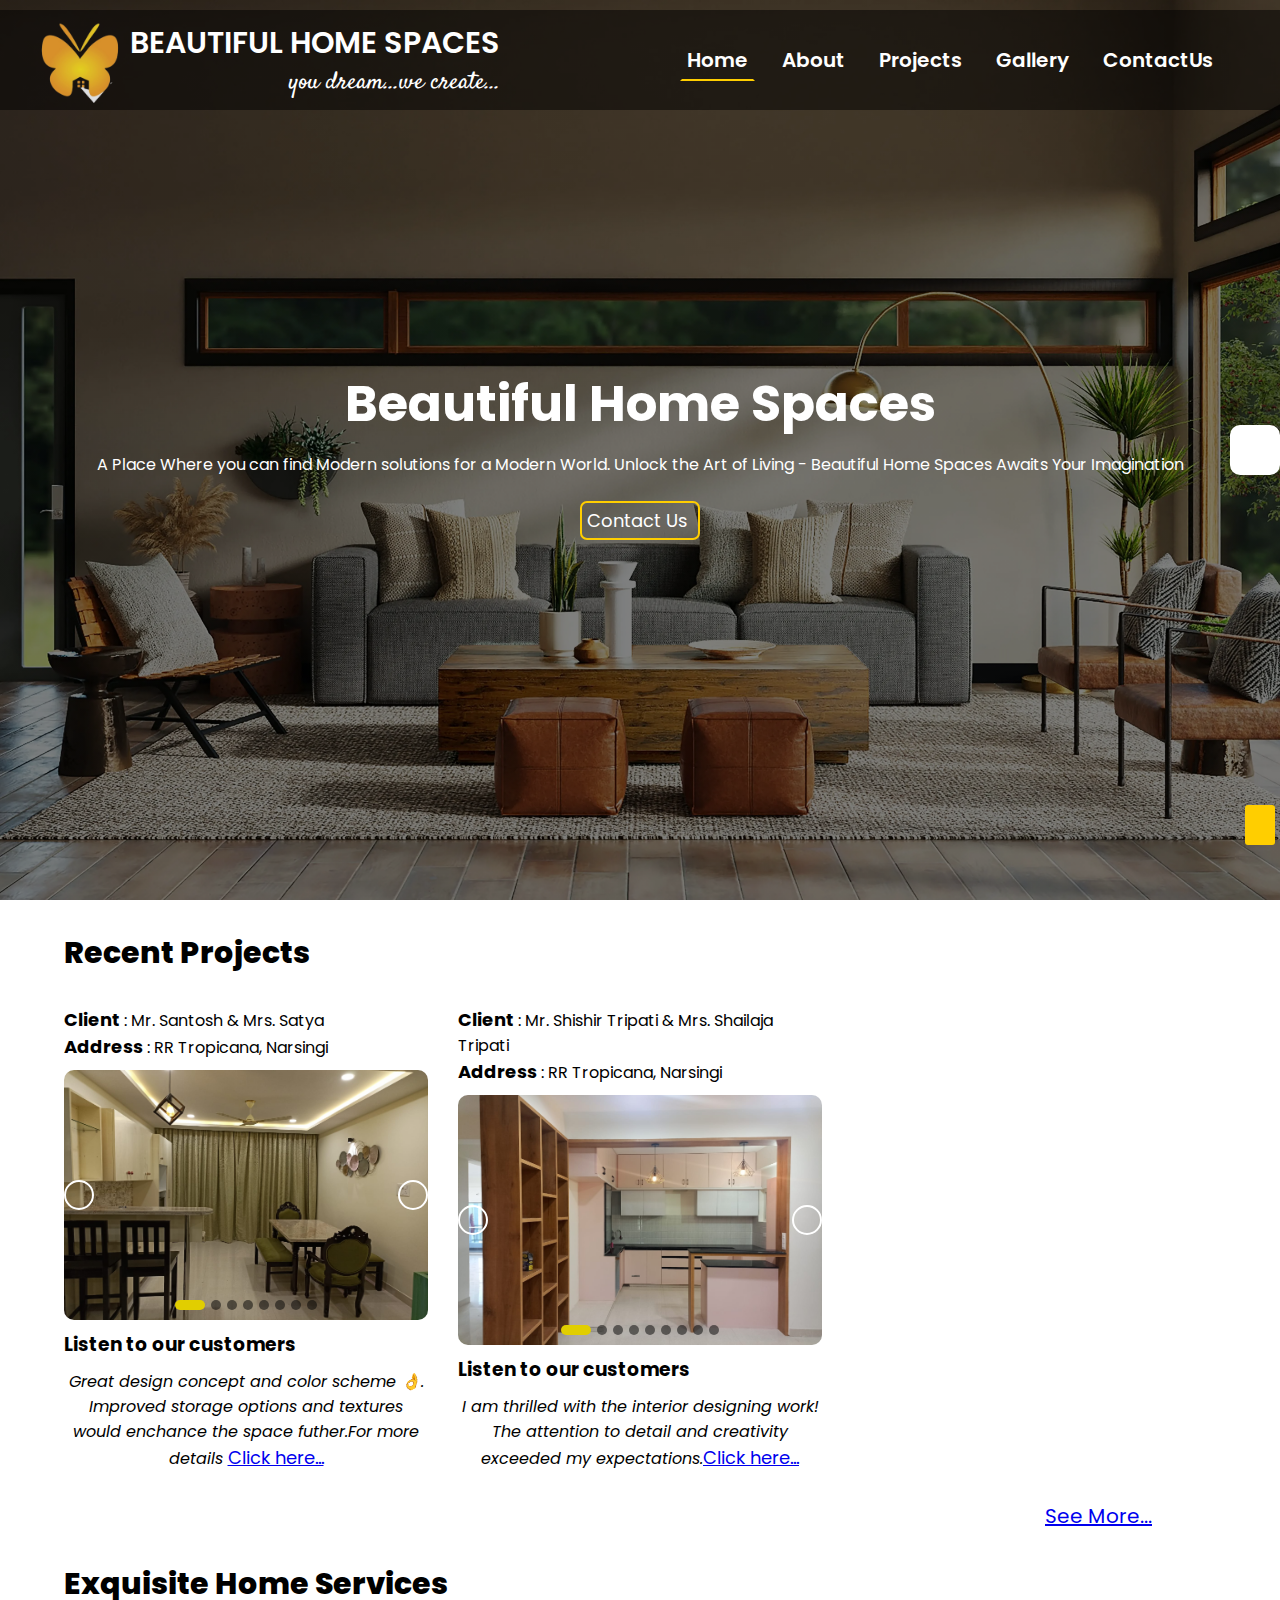
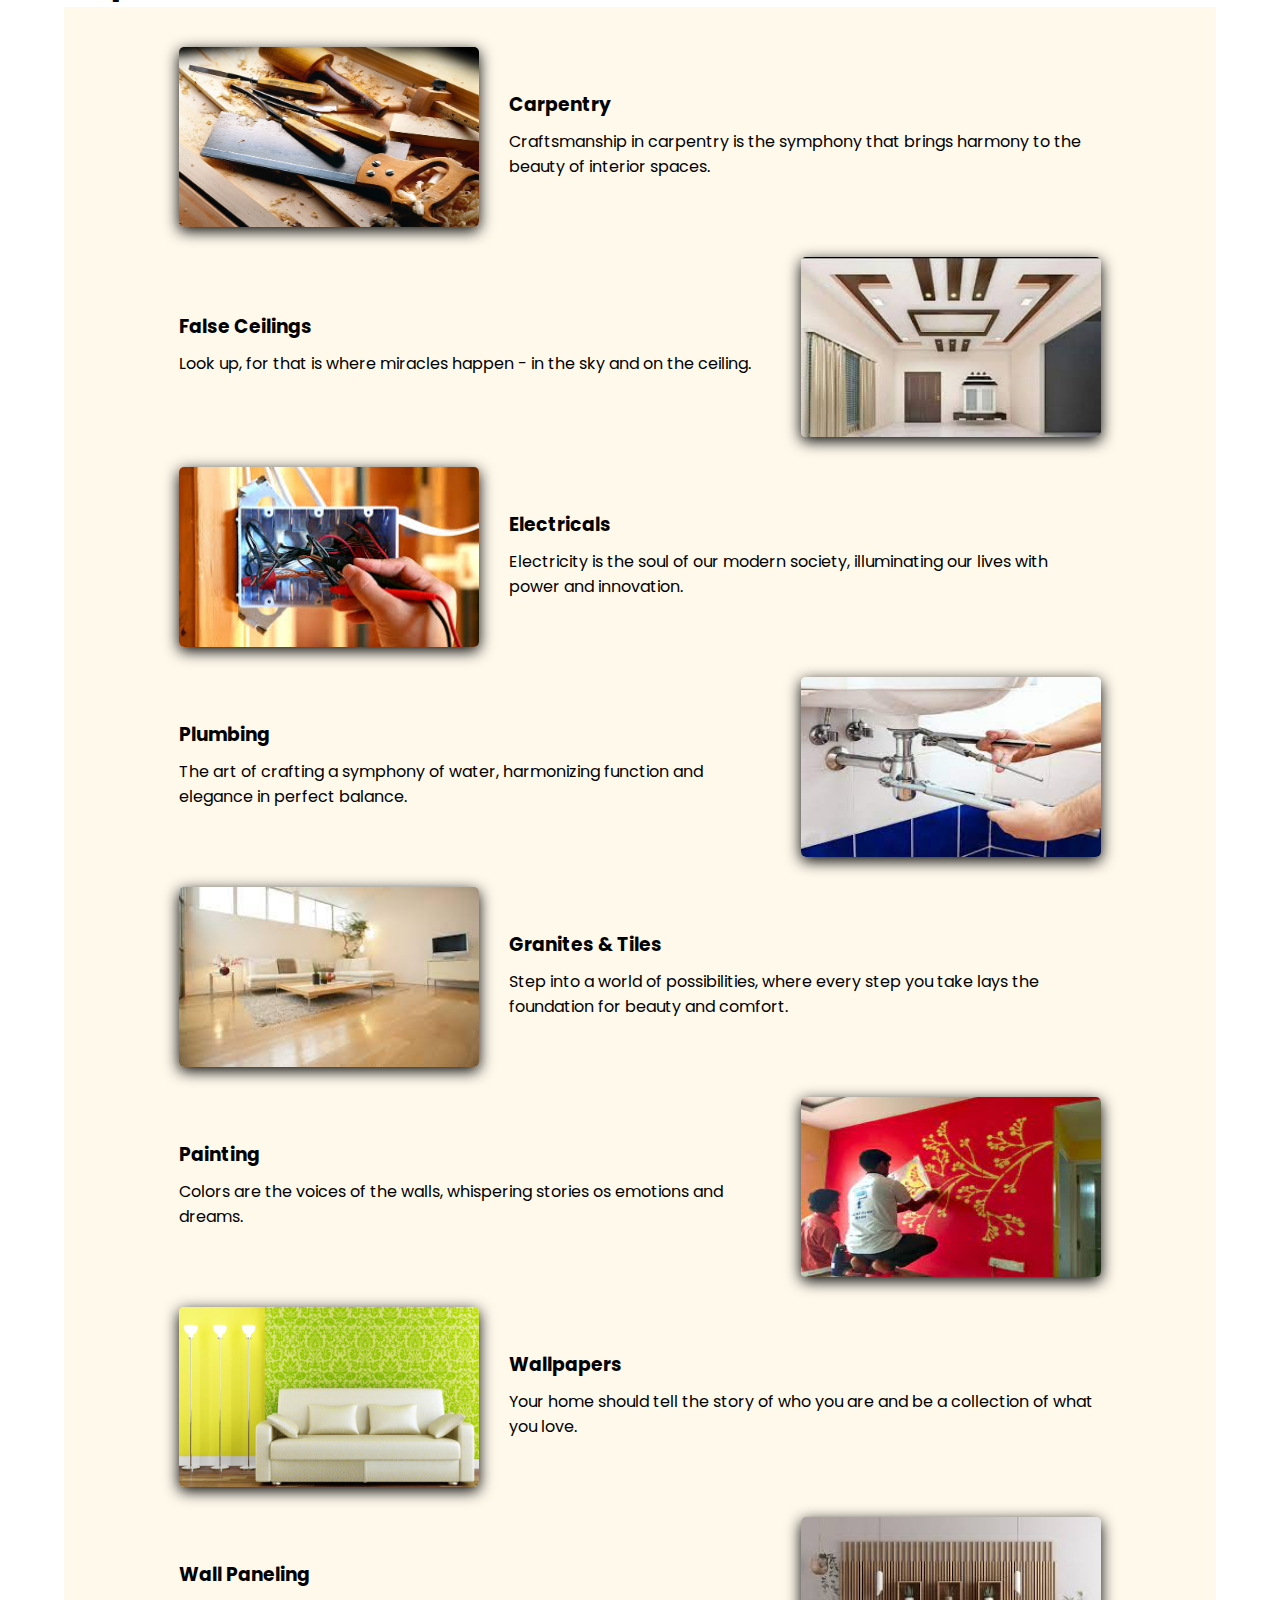
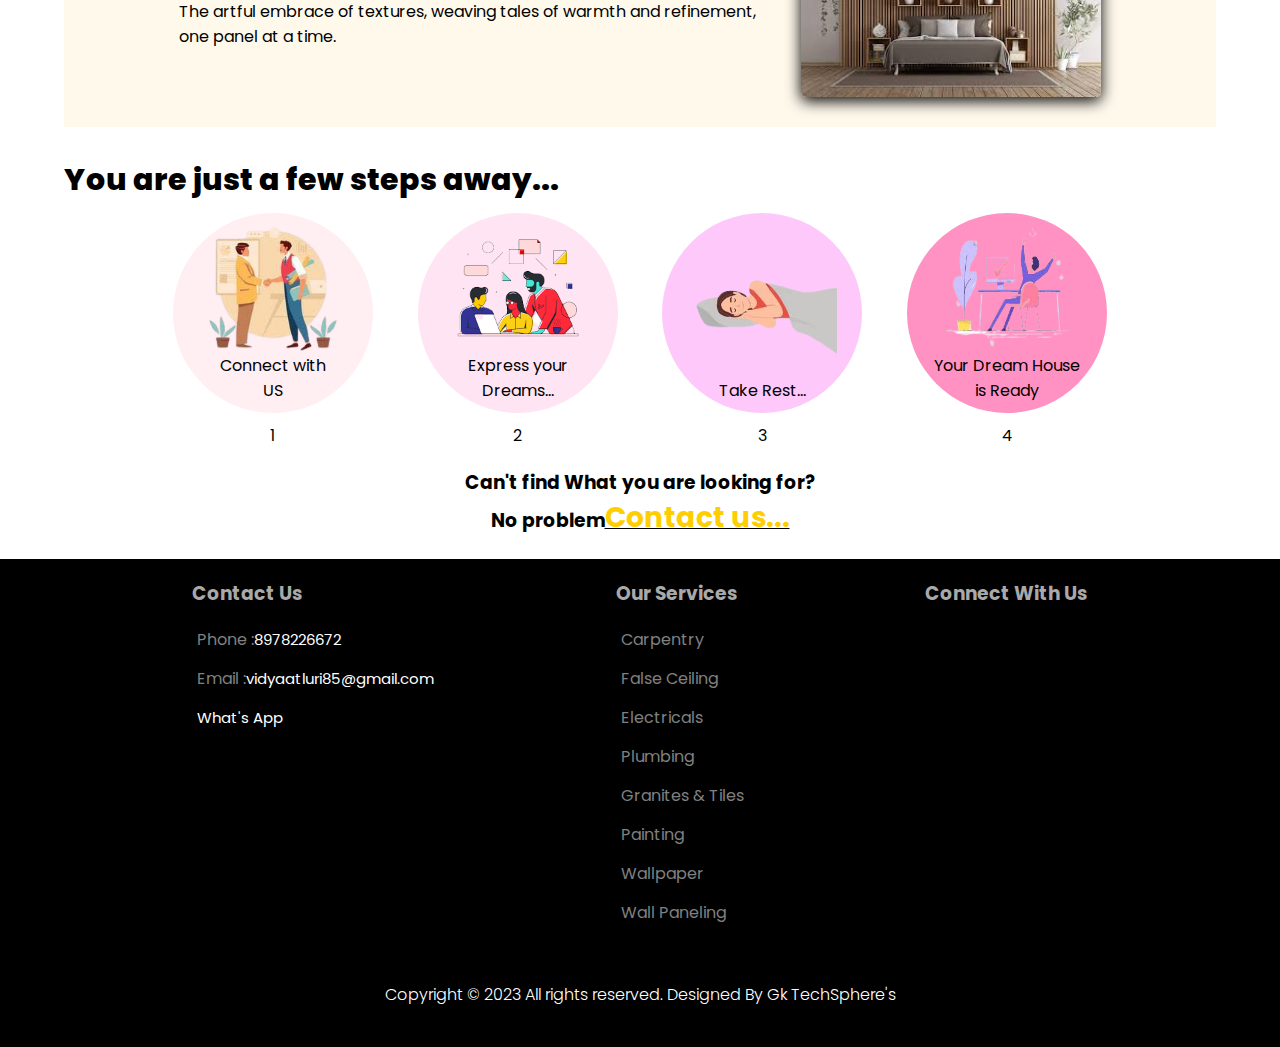
<file: index.html>
<!DOCTYPE html>
<html lang="en">

<head>
    <meta charset="UTF-8">
    <meta name="viewport" content="width=device-width, initial-scale=1.0">
    <meta name="og:title" property="og:title" content="Beautiful Home Spaces">
    <link rel="canonical" href="">
    <meta name="description" content="Beautiful Home Spaces a Place Where you can find Modern solutions for a Modern World. Unlock the Art of Living - Beautiful Home
                Spaces Awaits Your Imagination. The best Interior designing Platform.">
    <meta name="author" content="GK Developers">
    <meta name="keywords" content="beautifulhomespaces, Interior desiging,Beautiful Home Spaces, beautiful home spaces">
    <title>BEAUTIFUL HOME SPACES</title>
    <link rel="stylesheet" href="css/style.css">

    <link rel="stylesheet" href="https://cdnjs.cloudflare.com/ajax/libs/font-awesome/6.4.0/css/all.min.css"
        integrity="sha512-iecdLmaskl7CVkqkXNQ/ZH/XLlvWZOJyj7Yy7tcenmpD1ypASozpmT/E0iPtmFIB46ZmdtAc9eNBvH0H/ZpiBw=="
        crossorigin="anonymous" referrerpolicy="no-referrer" />

    <link rel="preconnect" href="https://fonts.googleapis.com">
    <link rel="preconnect" href="https://fonts.gstatic.com" crossorigin>
    <link href="https://fonts.googleapis.com/css2?family=Poppins:wght@600;700&family=Satisfy&display=swap"
        rel="stylesheet">

    <link rel="shortcut icon" href="images/logo-favicon.ico" type="image/x-icon">
        
</head>

<body>
    <div class="navbar top">
        <div class="nav-main">
            <div id="menuopen" class="nav-menu"><i class="fa-solid fa-bars"></i></div>
            <div class="nav-logo"><a href="index.html"><img src="images/logo.png" alt="lOGO" width="100%"
                        height="100%"></a></div>
            <div class="brand">
                <div class="brand-name"><a href="index.html">BEAUTIFUL HOME SPACES</a></div>
                <div class="brand-quote"><a class="brand-quote" href="index.html">you dream...we create...</a></div>
            </div>
        </div>

        <div class="nav-items" id="navitems">
            <div class="close" onclick="closemenu()"><i class="fa-solid fa-xmark"></i></div>
            <div ><a class="nav-links" href="index.html">Home</a></div>
            <div ><a class="nav-links" href="about.html">About</a></div>
            <div ><a class="nav-links" href="projects.html">Projects</a></div>
            <div ><a class="nav-links" href="gallery.html">Gallery</a></div>
            <div ><a class="nav-links"href="contact.html">ContactUs</a></div>
        </div>
    </div>

    <div class="main-background home" id="nav">
        <div class="matter">
            <h1>Beautiful Home Spaces</h1>
            <p>A Place Where you can find Modern solutions for a Modern World. Unlock the Art of Living - Beautiful Home
                Spaces Awaits Your Imagination</p>
            <a href="tel:8978226672">Contact Us&nbsp;<i class="fa-sharp fa-solid fa-phone"></i></a>
        </div>
    </div>


    <div class="heading">Recent Projects</div>
    <div class="providings">
        <div class="container">
            <p><span>Client</span> : Mr. Santosh & Mrs. Satya<br><span>Address</span> : RR Tropicana, Narsingi</p>
            <div class="project project1">
                <div class="images">
                    <img src="images/project1/p3.jpg" alt="img1">
                    <img src="images/project1/p6.jpg" alt="img2">
                    <img src="images/project1/p1.jpg" alt="img3">
                    <img src="images/project1/p2.jpg" alt="img4">
                    <img src="images/project1/p4.jpg" alt="img5">
                    <img src="images/project1/p12.jpg" alt="img6">
                    <img src="images/project1/p13.jpg" alt="img7">
                    <img src="images/project1/p14.jpg" alt="img9">
                </div>
                <div class="slide left">
                    <span class="fa fa-angle-left" onclick="p1_arrow_slide(-1)"></span>
                </div>
                <div class="slide right">
                    <span class="fa fa-angle-right" onclick="p1_arrow_slide(1)"></span>
                </div>
                <div class="btns">
                    <span onclick="p1_option_slide(1)"></span>
                    <span onclick="p1_option_slide(2)"></span>
                    <span onclick="p1_option_slide(3)"></span>
                    <span onclick="p1_option_slide(4)"></span>
                    <span onclick="p1_option_slide(5)"></span>
                    <span onclick="p1_option_slide(6)"></span>
                    <span onclick="p1_option_slide(7)"></span>
                    <span onclick="p1_option_slide(8)"></span>
                </div>
            </div>
            <h3>Listen to our customers</h3>
            <p class="message">
                <span>Great design concept and color scheme <span>👌</span>. Improved storage options and textures would
                    enchance the space futher.For more details <a
                        href="projects.html#explore">Click&nbsp;here...</a></span>
            </p>
        </div>

        <!-- ------- Project 3 ------- -->
        <div class="container">
            <p><span>Client </span> : Mr. Shishir Tripati & Mrs. Shailaja Tripati<br><span>Address</span> : RR
                Tropicana, Narsingi</p>
            <div class="project project3">
                <div class="images">
                    <img src="images/project3/6.jpg" alt="img1">
                    <img src="images/project3/4.jpg" alt="img2">
                    <img src="images/project3/3.jpg" alt="img3">
                    <img src="images/project3/1.jpg" alt="img4">
                    <img src="images/project3/5.jpg" alt="img5">
                    <img src="images/project3/2.jpg" alt="img6">
                    <img src="images/project3/7.jpg" alt="img7">
                    <img src="images/project3/8.jpg" alt="img8">
                    <img src="images/project3/9.jpg" alt="img9">
                </div>
                <div class="slide left">
                    <span class="fa fa-angle-left" onclick="p3_arrow_slide(-1)"></span>
                </div>
                <div class="slide right">
                    <span class="fa fa-angle-right" onclick="p3_arrow_slide(1)"></span>
                </div>
                <div class="btns">
                    <span onclick="p3_option_slide(1)"></span>
                    <span onclick="p3_option_slide(2)"></span>
                    <span onclick="p3_option_slide(3)"></span>
                    <span onclick="p3_option_slide(4)"></span>
                    <span onclick="p3_option_slide(5)"></span>
                    <span onclick="p3_option_slide(6)"></span>
                    <span onclick="p3_option_slide(7)"></span>
                    <span onclick="p3_option_slide(8)"></span>
                    <span onclick="p3_option_slide(9)"></span>
                </div>
            </div>
            <h3>Listen to our customers</h3>
            <p class="message">
                <span>I am thrilled with the interior designing work! The attention to detail and creativity exceeded my
                    expectations.<a href="projects.html#explore">Click&nbsp;here...</a></span>
            </p>
        </div>

    </div>
    <div id="carpentry" class="see-more"><a href="projects.html#explore">See More...</a></div>


    <div id="explore" class="heading">Exquisite Home Services</div>
    <div class="main">
        <div id="ceiling" class="row">
            <div class="image"><img src="images/carpentry/c1.jpg" alt="Carpentry"></div>
            <div class="content">
                <h3>Carpentry</h3>
                <p>
                    Craftsmanship in carpentry is the symphony that brings harmony to the beauty of interior spaces.
                </p>
            </div>
        </div>

        <div id="electricals" class="row">
            <div class="content">
                <h3>False Ceilings</h3>
                <p>
                    Look up, for that is where miracles happen - in the sky and on the ceiling.
                </p>
            </div>
            <div class="image"><img src="images/ceiling/c1.png" alt="wallpaper"></div>
        </div>

        <div id="plumbing" class="row">
            <div class="image"><img src="images/electrical/w1.png" alt="wallpaper"></div>
            <div class="content">
                <h3>Electricals</h3>
                <p>
                    Electricity is the soul of our modern society, illuminating our lives with power and innovation.
                </p>
            </div>
        </div>

        <div id="granites" class="row">
            <div class="content">
                <h3>Plumbing</h3>
                <p>
                    The art of crafting a symphony of water, harmonizing function and elegance in perfect balance.
                </p>
            </div>
            <div class="image"><img src="images/plumbing/pl1.png" alt="wallpaper"></div>
        </div>



        <div id="painting" class="row">
            <div class="image"><img src="images/flooring/f3.png" alt="wallpaper"></div>
            <div class="content">
                <h3>Granites & Tiles</h3>
                <p>
                    Step into a world of possibilities, where every step you take lays the foundation for beauty and
                    comfort.
                </p>
            </div>
        </div>


        <div id="wallpaper" class="row">
            <div class="content">
                <h3>Painting</h3>
                <p>
                    Colors are the voices of the walls, whispering stories os emotions and dreams.
                </p>
            </div>
            <div class="image"><img src="images/painting/painting.png" alt="wallpaper"></div>

        </div>

        <div id="wallpaneling" class="row">
            <div class="image"><img src="images/wallpaper/wallpaper.jpg" alt="wallpaper"></div>
            <div class="content">
                <h3>Wallpapers</h3>
                <p>
                    Your home should tell the story of who you are and be a collection of what you love.
                </p>
            </div>
        </div>

        <div class="row">
            <div class="content">
                <h3>Wall Paneling</h3>
                <p>
                    The artful embrace of textures, weaving tales of warmth and refinement, one panel at a time.
                </p>
            </div>
            <div class="image"><img src="images/wall-panelling/wp1.png" alt="wallpaper"></div>
        </div>

    </div>



    <div class="heading">You are just a few steps away...</div>
    <div class="steps">
        <div>
            <div class="step1">
                <div class="image"><img src="images/steps/step1.png" alt="Step1"></div>
                <p><a href="tel:8978226672">Connect with<br>US<i class="fa-sharp fa-solid fa-phone"></i></a></p>
            </div>
            <p>1</p>
        </div>
        <div>
            <div class="step2">
                <div class="image"><img src="images/steps/step2.png" alt="step2"></div>
                <p>Express your<br>Dreams...</p>
            </div>
            <p>2</p>
        </div>
        <div>

            <div class="step3">
                <div class="image"><img src="images/steps/step3.png" alt="Step3"></div>
                <p>Take Rest...</p>
            </div>
            <p>3</p>
        </div>
        <div>
            <div class="step4">
                <div class="image"><img src="images/steps/step4.png" alt="Step4"></div>
                <p>Your Dream House<br>is Ready</p>
            </div>
            <p>4</p>
        </div>
    </div>


    <a href="#top" id="backtotop">
        <i class="fa fa-arrow-up"></i>
    </a>




    <div class="connect-with-us">
        <h3>Can't find What you are looking for?<br>No problem<a href="tel:8978226672"><span>Contact us...</span></a>
        </h3>
    </div>

    <div class="contact-fixed-phone">
        <div class="phone"><a href="tel:8978226672"><i class="fa-sharp fa-solid fa-phone"></i>Phone</a></div>
        <div class="whatsapp"><a href="https://wa.me/+918978226672" target="_blank"><i
                    class="fa-brands fa-whatsapp"></i>what's App</a></div>
    </div>

    <div class="contact-fixed-ladscape"><a href="https://wa.me/+918978226672" target="_blank"><i
                class="fa-brands fa-square-whatsapp"></i></a>
    </div>

    <footer>
        <div class="footer">
            <div class="section">
                <h3>Contact Us</h3>
                <p>Phone :<a href="tel:8978226672">8978226672</a></p>
                <p>Email :<a href="mailto:vidyaatluri85@gmail.com">vidyaatluri85@gmail.com</a></p>
                <p><a href="https://wa.me/+918978226672" target="_blank">What's App</a></p>
            </div>
            <div class="section">
                <h3>Our Services</h3>
                <p><a href="#carpentry">Carpentry</a></p>
                <p><a href="#ceiling">False Ceiling</a></p>
                <p><a href="#electricals">Electricals</a></p>
                <p><a href="#plumbing">Plumbing</a></p>
                <p><a href="#granites">Granites & Tiles</a></p>
                <p><a href="#painting">Painting</a></p>
                <p><a href="#wallpaper">Wallpaper</a></p>
                <p><a href="#wallpaneling">Wall Paneling</a></p>
            </div>
            <div class="section">
                <h3>Connect With Us</h3>
                <span>
                    <a href="https://www.facebook.com" target="_blank"><i class="fa-brands fa-facebook-f"></i></a>
                    <a href="https://instagram.com/beautifulhomespaces?igshid=MzRlODBiNWFlZA==" target="_blank"><i
                            class="fa-brands fa-instagram"></i></a>
                    <a href="https://wa.me/+918978226672" target="_blank"><i class="fa-brands fa-whatsapp"></i></a>
                </span>
            </div>
        </div>
        <div class="copyrights" id="bottom">
            Copyright &copy; 2023 All rights reserved. Designed By <a href="https://gktechspheres.github.io/portfolio/">Gk TechSphere's</a>
        </div>
    </footer>


    <script src="js/script.js"></script>
    <script>

        var indexvalue = 1;

        project1(indexvalue);
        project3(indexvalue);


        function p1_option_slide(e) { project1(indexvalue = e); }
        function p1_arrow_slide(e) { project1(indexvalue += e); }

        function p3_option_slide(e) { project3(indexvalue = e); }
        function p3_arrow_slide(e) { project3(indexvalue += e); }


        function project1(e) {
            var i;
            const img = document.querySelectorAll('.project1  img');
            const sliders = document.querySelectorAll('.project1 .btns span');
            if (e > img.length) { indexvalue = 1; }
            if (e < 1) { indexvalue = img.length; }
            for (i = 0; i < img.length; i++) {
                img[i].style.display = "none";

            }
            for (i = 0; i < sliders.length; i++) {
                sliders[i].style.background = "rgba(0,0,0,0.5)";
                sliders[i].style.width = "10px";
            }
            common(img, sliders);
        }

        function project3(e) {
            var i;
            const img = document.querySelectorAll('.project3  img');
            const sliders = document.querySelectorAll('.project3 .btns span');
            if (e > img.length) { indexvalue = 1; }
            if (e < 1) { indexvalue = img.length; }
            for (i = 0; i < img.length; i++) {
                img[i].style.display = "none";

            }
            for (i = 0; i < sliders.length; i++) {
                sliders[i].style.background = "rgba(0,0,0,0.5)";
                sliders[i].style.width = "10px";
            }
            common(img, sliders);
        }
        function common(i, s) {
            i[indexvalue - 1].style.display = "block";
            s[indexvalue - 1].style.background = "rgb(225,206,0)";
            s[indexvalue - 1].style.width = "30px";
            s[indexvalue - 1].style.borderRadius = "20px";
            s[indexvalue - 1].style.transition = "0.3s";
        }
    </script>
</body>

</html>
</file>
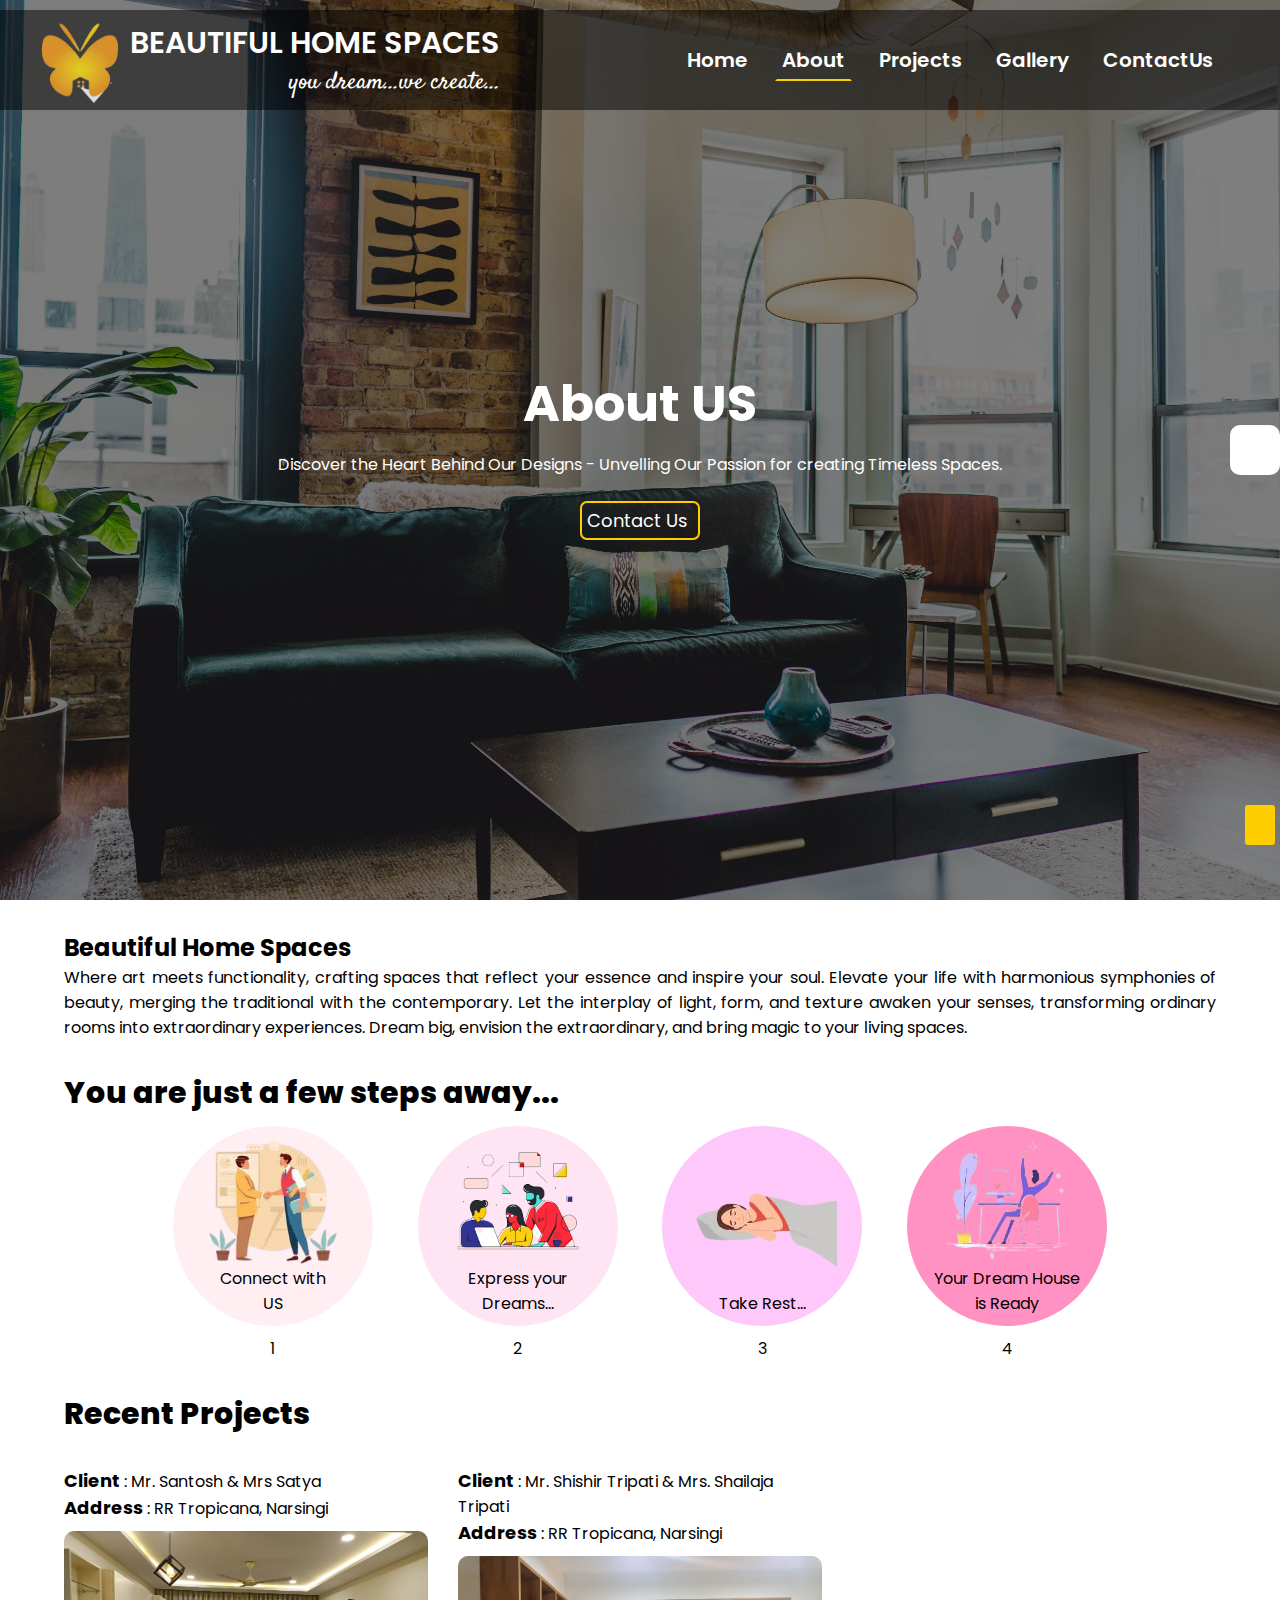
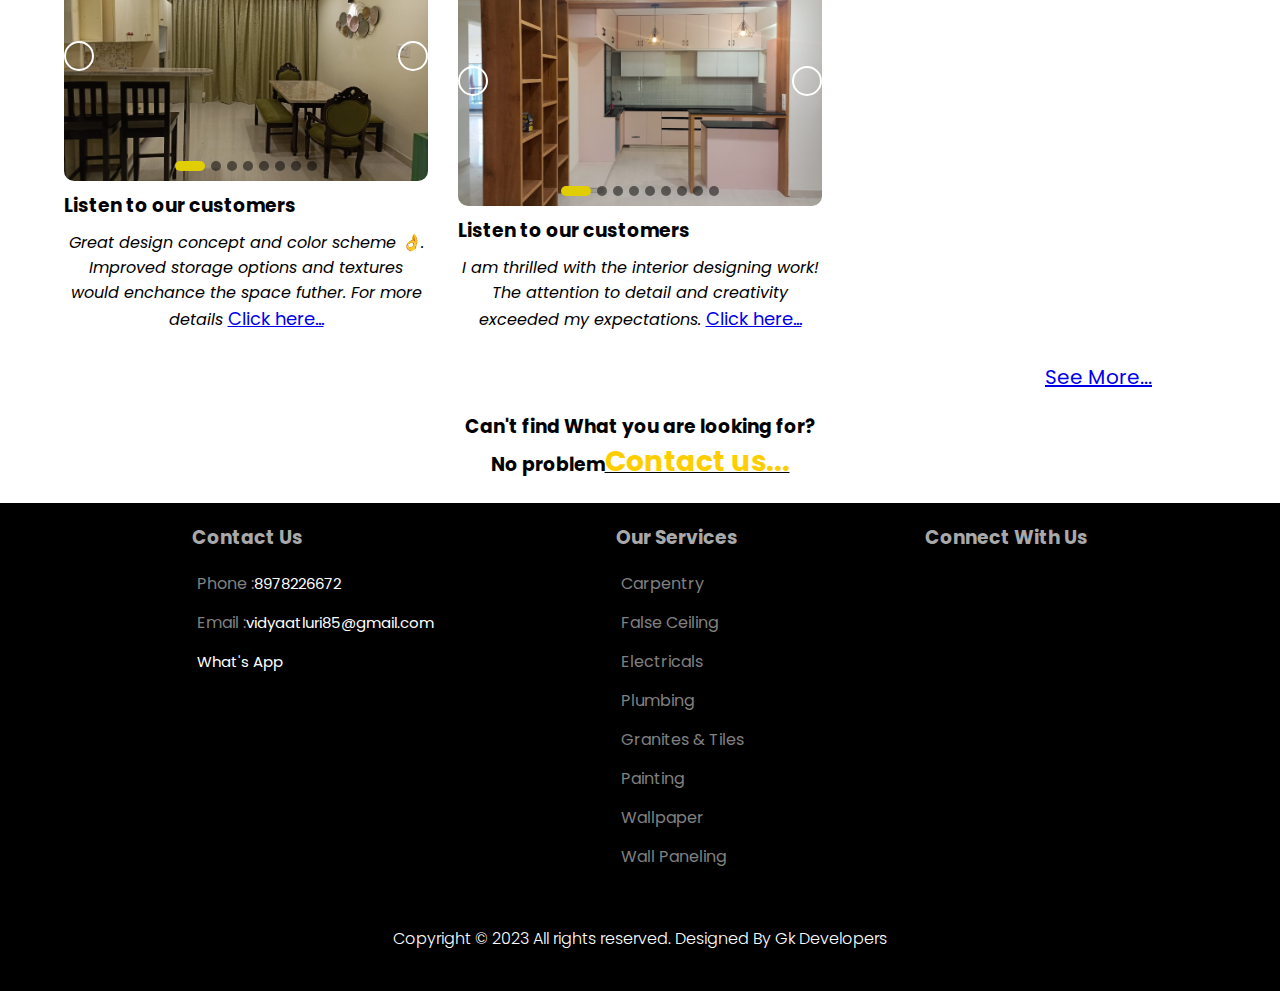
<file: about.html>
<!DOCTYPE html>
<html lang="en">

<head>
    <meta charset="UTF-8">
    <meta name="viewport" content="width=device-width, initial-scale=1.0">
    <meta name="og:title" property="og:title" content="Beautiful Home Spaces">
    <link rel="canonical" href="">
    <meta name="description" content="Beautiful Home Spaces a Place Where you can find Modern solutions for a Modern World. Unlock the Art of Living - Beautiful Home
                Spaces Awaits Your Imagination. The best Interior designing Platform.">
    <meta name="author" content="GK Developers">
    <meta name="keywords"
        content="beautifulhomespaces, Interior desiging,Beautiful Home Spaces, beautiful home spaces">
    <title>BEAUTIFUL HOME SPACES</title>
    <link rel="stylesheet" href="css/style.css">

    <link rel="stylesheet" href="https://cdnjs.cloudflare.com/ajax/libs/font-awesome/6.4.0/css/all.min.css"
        integrity="sha512-iecdLmaskl7CVkqkXNQ/ZH/XLlvWZOJyj7Yy7tcenmpD1ypASozpmT/E0iPtmFIB46ZmdtAc9eNBvH0H/ZpiBw=="
        crossorigin="anonymous" referrerpolicy="no-referrer" />

    <link rel="preconnect" href="https://fonts.googleapis.com">
    <link rel="preconnect" href="https://fonts.gstatic.com" crossorigin>
    <link href="https://fonts.googleapis.com/css2?family=Poppins:wght@600;700&family=Satisfy&display=swap"
        rel="stylesheet">

    <link rel="shortcut icon" href="images/logo-favicon.ico" type="image/x-icon">
</head>

<body>
    <div class="navbar top">
        <div class="nav-main">
            <div class="nav-menu" id="menuopen"><i class="fa-solid fa-bars"></i></div>
            <div class="nav-logo"><a href="index.html"><img src="images/logo.png" alt="lOGO" width="100%" height="100%"></a></div>
            <div class="brand">
                <div class="brand-name"><a href="index.html">BEAUTIFUL HOME SPACES</a></div>
                <div class="brand-quote"><a class="brand-quote" href="index.html">you dream...we create...</a></div>
            </div>
        </div>

        <div class="nav-items" id="navitems">
            <div class="close" onclick="closemenu()"><i class="fa-solid fa-xmark"></i></div>
            <div><a class="nav-links" href="index.html">Home</a></div>
            <div><a class="nav-links" href="about.html">About</a></div>
            <div><a class="nav-links" href="projects.html">Projects</a></div>
            <div><a class="nav-links" href="gallery.html">Gallery</a></div>
            <div><a class="nav-links" href="contact.html">ContactUs</a></div>
        </div>
    </div>
    
    <div class="main-background about-page" id="nav">
        <div class="matter">
            <h1>About US</h1>
            <p>Discover the Heart Behind Our Designs - Unvelling Our Passion for creating Timeless Spaces.</p>
            <a href="tel:8978226672">Contact Us&nbsp;<i class="fa-sharp fa-solid fa-phone"></i></a>
        </div>
    </div>

    <div class="about">
        <h2>Beautiful Home Spaces</h2>
        <p>
            Where art meets functionality, crafting spaces that reflect your essence and inspire your soul. Elevate your life with harmonious symphonies of beauty, merging the traditional with the contemporary.<br><br> Let the interplay of light, form, and texture awaken your senses, transforming ordinary rooms into extraordinary experiences. Dream big, envision the extraordinary, and bring magic to your living spaces.
        </p>
    </div>


    <div class="heading">You are just a few steps away...</div>
    <div class="steps">
        <div>
            <div class="step1">
                <div class="image"><img src="images/steps/step1.png" alt="Step1"></div>
                <p><a href="tel:8978226672">Connect with<br>US <i class="fa-sharp fa-solid fa-phone"></i></a></p>
            </div>
            <p>1</p>
        </div>
        <div>
            <div class="step2">
                <div class="image"><img src="images/steps/step2.png" alt="Step2"></div>
                <p>Express your<br>Dreams...</p>
            </div>
            <p>2</p>
        </div>
        <div>
            <div class="step3">
                <div class="image"><img src="images/steps/step3.png" alt="Step3"></div>
                <p>Take Rest...</p>
            </div>
            <p>3</p>
        </div>
        <div>
            <div class="step4">
                <div class="image"><img src="images/steps/step4.png" alt="Step4"></div>
                <p>Your Dream House<br>is Ready</p>
            </div>
            <p>4</p>
        </div>
    </div>

    <div class="heading">Recent Projects</div>
    <div class="providings">
        <div class="container">
            <p><span>Client</span>  : Mr. Santosh & Mrs Satya<br><span>Address</span> : RR Tropicana, Narsingi</p>
            <div class="project project1">
                <div class="images">
                    <img src="images/project1/p3.jpg" alt="img1">
                    <img src="images/project1/p6.jpg" alt="img2">
                    <img src="images/project1/p1.jpg" alt="img3">
                    <img src="images/project1/p2.jpg" alt="img4">
                    <img src="images/project1/p4.jpg" alt="img5">
                    <img src="images/project1/p12.jpg" alt="img6">
                    <img src="images/project1/p13.jpg" alt="img7">
                    <img src="images/project1/p14.jpg" alt="img9">
                </div>
                <div class="slide left">
                    <span class="fa fa-angle-left" onclick="p1_arrow_slide(-1)"></span>
                </div>
                <div class="slide right">
                    <span class="fa fa-angle-right" onclick="p1_arrow_slide(1)"></span>
                </div>
                <div class="btns">
                    <span onclick="p1_option_slide(1)"></span>
                    <span onclick="p1_option_slide(2)"></span>
                    <span onclick="p1_option_slide(3)"></span>
                    <span onclick="p1_option_slide(4)"></span>
                    <span onclick="p1_option_slide(5)"></span>
                    <span onclick="p1_option_slide(6)"></span>
                    <span onclick="p1_option_slide(7)"></span>
                    <span onclick="p1_option_slide(8)"></span>
                </div>
            </div>
            <h3>Listen to our customers</h3>
            <p class="message">
            <span>Great design concept and color scheme <span>👌</span>. Improved storage options and textures would enchance the space futher. For more details <a href="projects.html#explore">Click&nbsp;here...</a></span>
            </p>
        </div>

        <!-- ------- Project 3 ------- -->
        <div class="container">
            <p><span>Client </span> : Mr. Shishir Tripati & Mrs. Shailaja Tripati<br><span>Address</span> : RR
                Tropicana, Narsingi</p>
            <div class="project project3">
                <div class="images">
                    <img src="images/project3/6.jpg" alt="img1">
                    <img src="images/project3/4.jpg" alt="img2">
                    <img src="images/project3/3.jpg" alt="img3">
                    <img src="images/project3/1.jpg" alt="img4">
                    <img src="images/project3/5.jpg" alt="img5">
                    <img src="images/project3/2.jpg" alt="img6">
                    <img src="images/project3/7.jpg" alt="img7">
                    <img src="images/project3/8.jpg" alt="img8">
                    <img src="images/project3/9.jpg" alt="img9">
                </div>
                <div class="slide left">
                    <span class="fa fa-angle-left" onclick="p3_arrow_slide(-1)"></span>
                </div>
                <div class="slide right">
                    <span class="fa fa-angle-right" onclick="p3_arrow_slide(1)"></span>
                </div>
                <div class="btns">
                    <span onclick="p3_option_slide(1)"></span>
                    <span onclick="p3_option_slide(2)"></span>
                    <span onclick="p3_option_slide(3)"></span>
                    <span onclick="p3_option_slide(4)"></span>
                    <span onclick="p3_option_slide(5)"></span>
                    <span onclick="p3_option_slide(6)"></span>
                    <span onclick="p3_option_slide(7)"></span>
                    <span onclick="p3_option_slide(8)"></span>
                    <span onclick="p3_option_slide(9)"></span>
                </div>
            </div>
            <h3>Listen to our customers</h3>
            <p class="message">
                <span>I am thrilled with the interior designing work! The attention to detail and creativity exceeded my expectations.
                    <a
                        href="projects.html#explore">Click&nbsp;here...</a>
                </span>
            </p>
        </div>
    </div>
    <div class="see-more"><a href="projects.html#explore">See More...</a></div>

    <a href="#top" id="backtotop">
        <i class="fa fa-arrow-up"></i>
    </a>


    <div class="connect-with-us">
        <h3>Can't find What you are looking for?<br>No problem<a href="tel:8978226672"><span>Contact us...</span></a></h3>
    </div>
    <div class="contact-fixed-phone">
        <div class="phone"><a href="tel:8978226672"><i class="fa-sharp fa-solid fa-phone"></i>Phone</a></div>
        <div class="whatsapp"><a href="https://wa.me/+918978226672" target="_blank"><i
                    class="fa-brands fa-whatsapp"></i>what's App</a></div>
    </div>

    <div class="contact-fixed-ladscape"><a href="https://wa.me/+918978226672" target="_blank"><i
                class="fa-brands fa-square-whatsapp"></i></a>
    </div>
    <footer>
    <div class="footer">
        <div class="section">
            <h3>Contact Us</h3>
            <p>Phone :<a href="tel:8978226672">8978226672</a></p>
            <p>Email :<a href="mailto:vidyaatluri85@gmail.com">vidyaatluri85@gmail.com</a></p>
            <p><a href="https://wa.me/+918978226672" target="_blank">What's App</a></p>
        </div>
        <div class="section">
            <h3>Our Services</h3>
            <p><a href="index.html#carpentry">Carpentry</a></p>
            <p><a href="index.html#ceiling">False Ceiling</a></p>
            <p><a href="index.html#electricals">Electricals</a></p>
            <p><a href="index.html#plumbing">Plumbing</a></p>
            <p><a href="index.html#granites">Granites & Tiles</a></p>
            <p><a href="index.html#painting">Painting</a></p>
            <p><a href="index.html#wallpaper">Wallpaper</a></p>
            <p><a href="index.html#wallpaneling">Wall Paneling</a></p> 
        </div>
        <div class="section">
            <h3>Connect With Us</h3>
            <span><a href="https://www.facebook.com" target="_blank"><i class="fa-brands fa-facebook-f"></i></a>
                <a href="https://instagram.com/beautifulhomespaces?igshid=MzRlODBiNWFlZA==" target="_blank"><i class="fa-brands fa-instagram"></i></a>
                <a href="https://wa.me/+918978226672" target="_blank"><i class="fa-brands fa-whatsapp"></i></a>
            </span>
        </div>
    </div>
    <div class="copyrights">
        Copyright &copy; 2023 All rights reserved. Designed By <a href="">Gk Developers</a>
    </div>
    </footer>
    <script src="js/script.js"></script>
    <script>

        
var indexvalue = 1;
project1(indexvalue);
project3(indexvalue);

function p1_option_slide(e) { project1(indexvalue = e); }
function p1_arrow_slide(e) { project1(indexvalue += e); }

function p3_option_slide(e) { project3(indexvalue = e); }
function p3_arrow_slide(e) { project3(indexvalue += e); }

function project1(e) {
    var i;
    const img = document.querySelectorAll('.project1  img');
    const sliders = document.querySelectorAll('.project1 .btns span');
    if (e > img.length) { indexvalue = 1; }
    if (e < 1) { indexvalue = img.length; }
    for (i = 0; i < img.length; i++) {
        img[i].style.display = "none";

    }
    for (i = 0; i < sliders.length; i++) {
        sliders[i].style.background = "rgba(0,0,0,0.5)";
        sliders[i].style.width = "10px";
    }
    common(img, sliders);
}

function project3(e) {
    var i;
    const img = document.querySelectorAll('.project3  img');
    const sliders = document.querySelectorAll('.project3 .btns span');
    if (e > img.length) { indexvalue = 1; }
    if (e < 1) { indexvalue = img.length; }
    for (i = 0; i < img.length; i++) {
        img[i].style.display = "none";

    }
    for (i = 0; i < sliders.length; i++) {
        sliders[i].style.background = "rgba(0,0,0,0.5)";
        sliders[i].style.width = "10px";
    }
    common(img, sliders);
}
function common(i, s) {
    i[indexvalue - 1].style.display = "block";
    s[indexvalue - 1].style.background = "rgb(225,206,0)";
    s[indexvalue - 1].style.width = "30px";
    s[indexvalue - 1].style.borderRadius = "20px";
    s[indexvalue - 1].style.transition = "0.3s";
}
    </script>
</body>
</html>
</file>
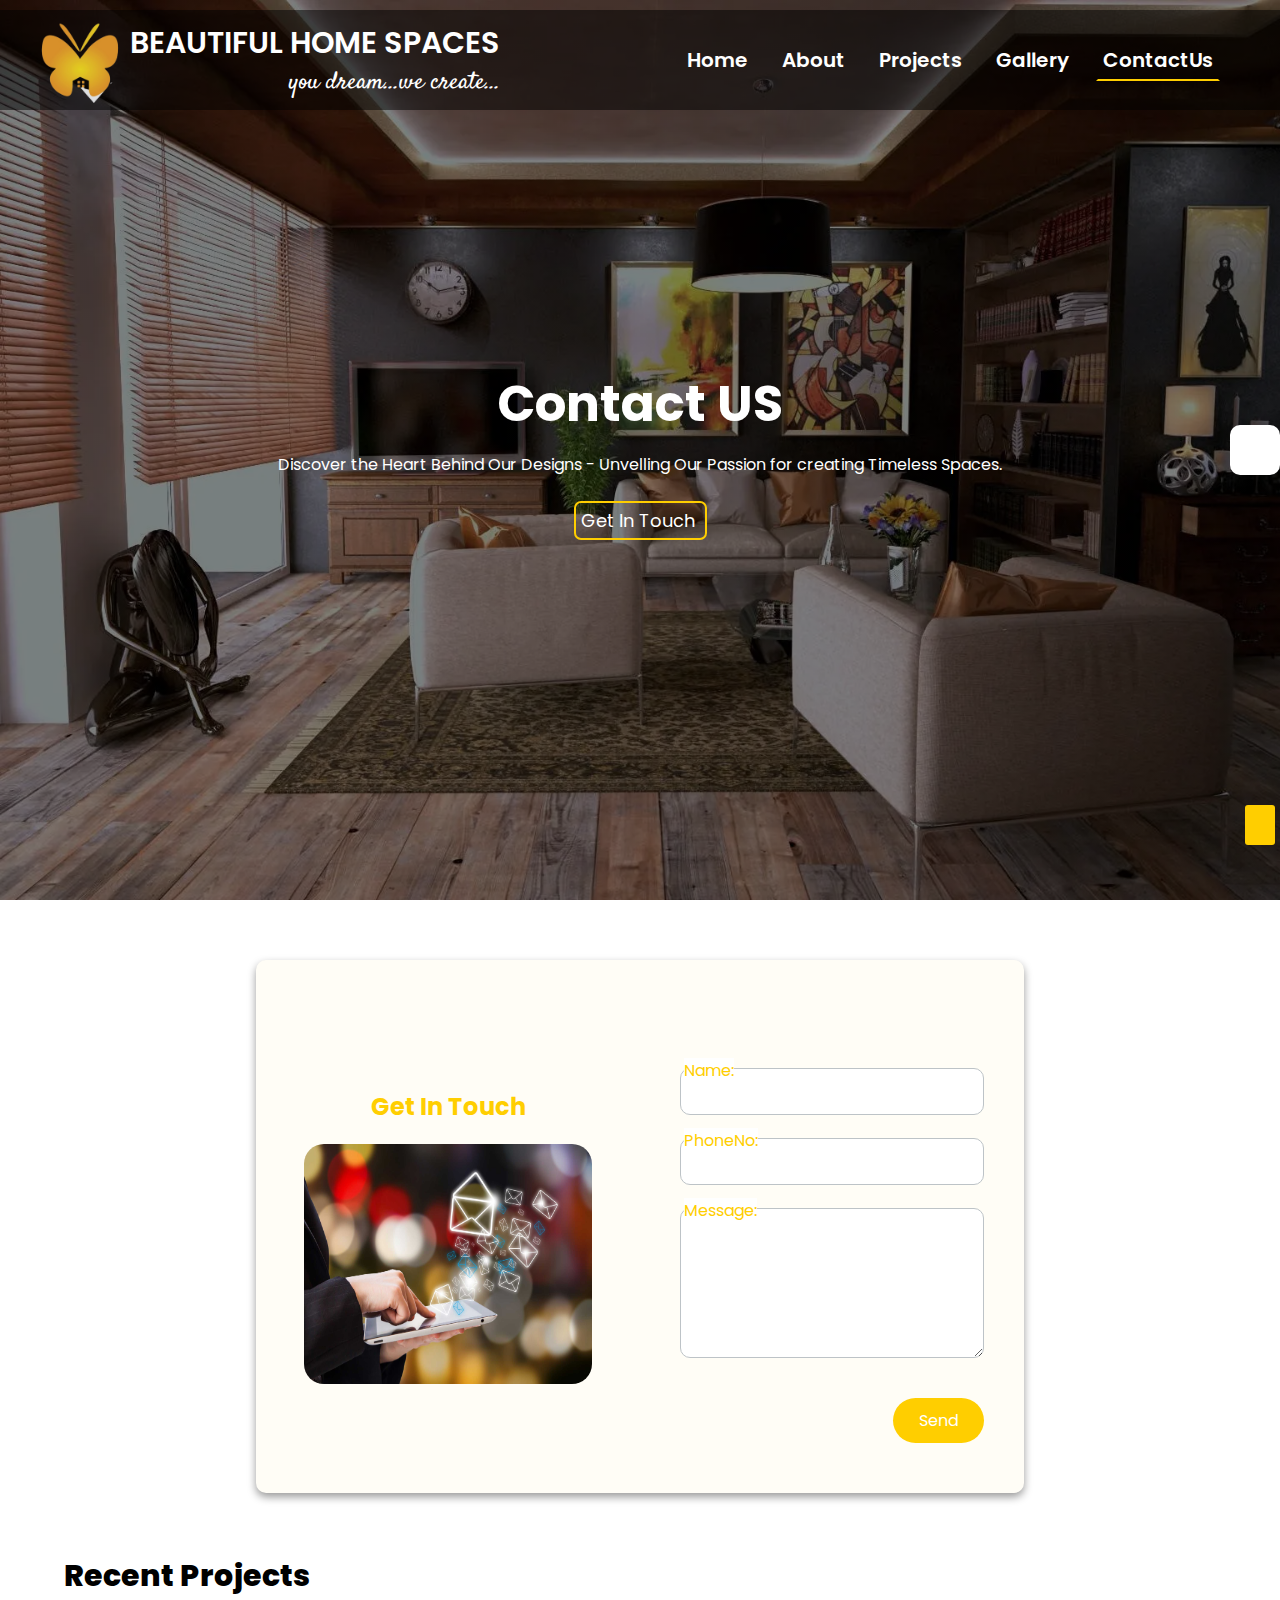
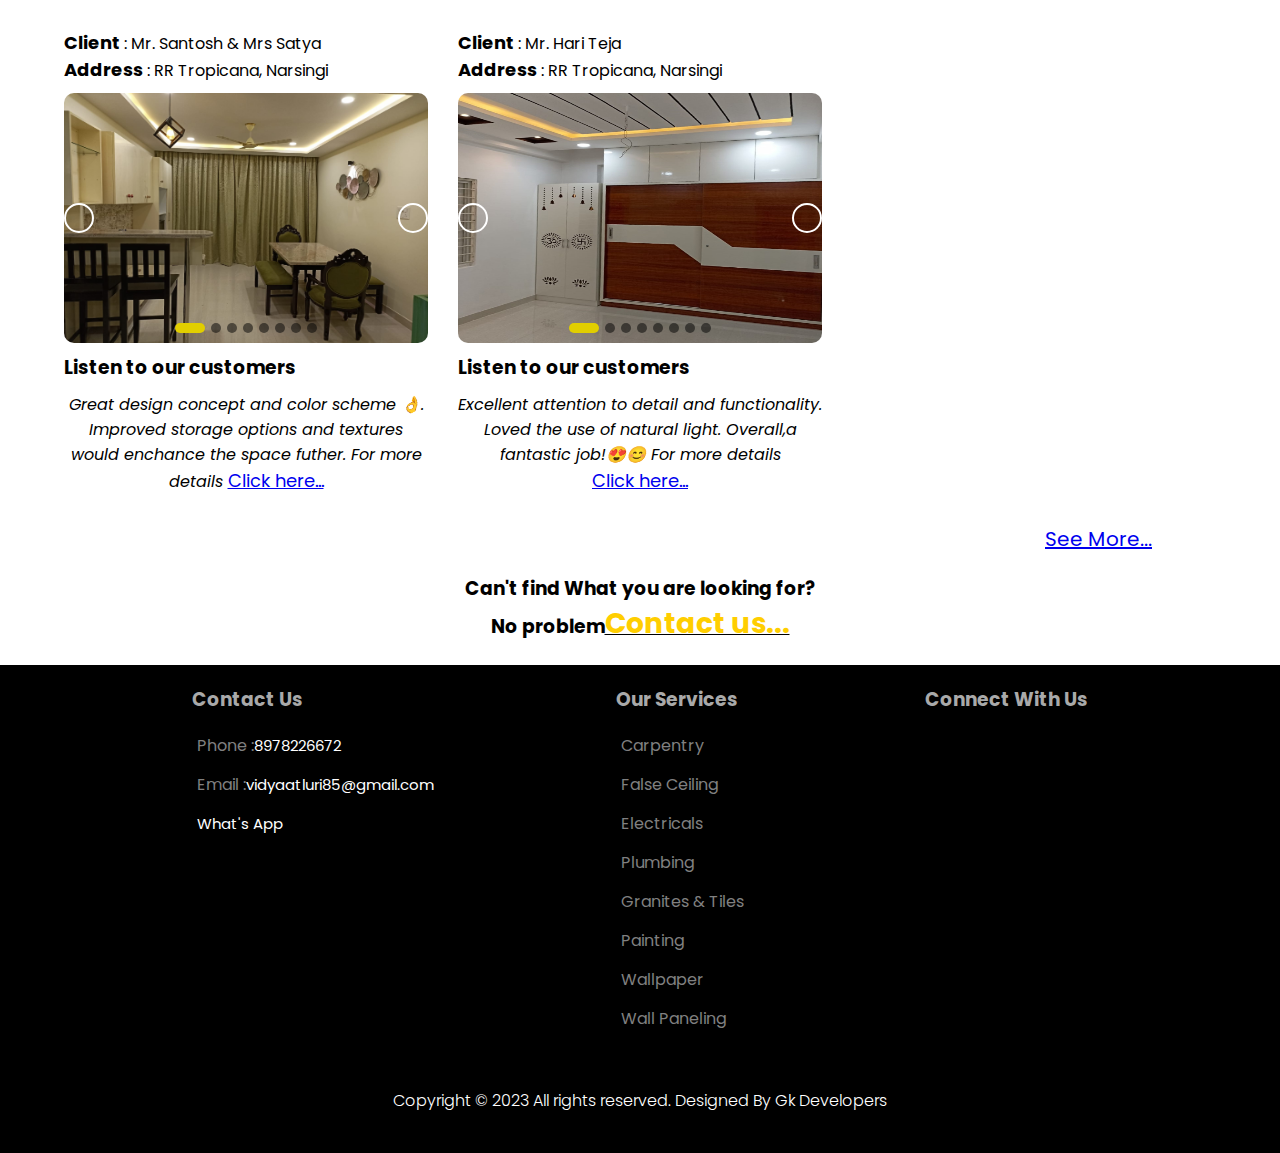
<file: contact.html>
<!DOCTYPE html>
<html lang="en">

<head>
    <meta charset="UTF-8">
    <meta name="viewport" content="width=device-width, initial-scale=1.0">
    <meta name="og:title" property="og:title" content="Beautiful Home Spaces">
    <link rel="canonical" href="">
    <meta name="description" content="Beautiful Home Spaces a Place Where you can find Modern solutions for a Modern World. Unlock the Art of Living - Beautiful Home
                Spaces Awaits Your Imagination. The best Interior designing Platform.">
    <meta name="author" content="GK Developers">
    <meta name="keywords"
        content="beautifulhomespaces, Interior desiging,Beautiful Home Spaces, beautiful home spaces">
    <title>BEAUTIFUL HOME SPACES</title>
    <link rel="stylesheet" href="css/style.css">

    <link rel="stylesheet" href="https://cdnjs.cloudflare.com/ajax/libs/font-awesome/6.4.0/css/all.min.css"
        integrity="sha512-iecdLmaskl7CVkqkXNQ/ZH/XLlvWZOJyj7Yy7tcenmpD1ypASozpmT/E0iPtmFIB46ZmdtAc9eNBvH0H/ZpiBw=="
        crossorigin="anonymous" referrerpolicy="no-referrer" />

    <link rel="preconnect" href="https://fonts.googleapis.com">
    <link rel="preconnect" href="https://fonts.gstatic.com" crossorigin>
    <link href="https://fonts.googleapis.com/css2?family=Poppins:wght@600;700&family=Satisfy&display=swap"
        rel="stylesheet">

        <link rel="shortcut icon" href="images/logo-favicon.ico" type="image/x-icon">
</head>

<body>
    <div class="navbar top">
        <div class="nav-main">
            <div id="menuopen" class="nav-menu"><i class="fa-solid fa-bars"></i></div>
            <div class="nav-logo"><a href="index.html"><img src="images/logo.png" alt="lOGO" width="100%" height="100%"></a></div>
            <div class="brand">
                <div class="brand-name"><a href="index.html">BEAUTIFUL HOME SPACES</a></div>
                <div class="brand-quote"><a class="brand-quote" href="index.html">you dream...we create...</a></div>
            </div>
        </div>

        <div class="nav-items" id="navitems">
            <div class="close" onclick="closemenu()"><i class="fa-solid fa-xmark"></i></div>
            <div><a class="nav-links" href="index.html">Home</a></div>
            <div><a class="nav-links" href="about.html">About</a></div>
            <div><a class="nav-links" href="projects.html">Projects</a></div>
            <div><a class="nav-links" href="gallery.html">Gallery</a></div>
            <div><a class="nav-links" href="contact.html">ContactUs</a></div>
        </div>
    </div>
   
    <div class="main-background contact-page" id="nav">
        <div class="matter">
            <h1>Contact US</h1>
            <p>Discover the Heart Behind Our Designs - Unvelling Our Passion for creating Timeless Spaces.</p>
            <a href="#contact-form">Get In Touch&nbsp;</i></a>
        </div>
    </div>


    
    <div class="contact-container" id="contact-form">
        <div class="contact-image">
            <h2 class="contact-head">Get In Touch</h2>
            <img src="images/contact-from/sendmail.jpeg" alt="send mail">
        </div>
        <div class="form-container">
            <form id="form" action="mailto:12pavankumar3468@gmail.com" method="post" enctype="text/plain" onsubmit="return validateForm()">
                <div class="input-container">
                  <input type="text" id="username" name="Name" required>
                  <label class="input-label" for="username">Name:</label>
                </div>
          
                <div class="input-container">
                  <input type="number" id="phone" name="PhoneNo" required>
                  <label class="input-label" for="phone">PhoneNo:</label>
                </div>
    
                <div class="input-container">
                    <textarea name="Message" id="message" required></textarea>
                    <label class="input-label" for="message">Message:</label>
                  </div>
          
                <button type="submit">Send</button>
    
                <div id="errorMessage" class="error-message"></div>
              </form>
        </div>
    </div>

    <div class="heading">Recent Projects</div>
    <div class="providings">
        <div class="container">
            <p><span>Client</span>  : Mr. Santosh & Mrs Satya<br><span>Address</span> : RR Tropicana, Narsingi</p>
            <div class="project project1">
                <div class="images">
                    <img src="images/project1/p3.jpg" alt="img1">
                    <img src="images/project1/p6.jpg" alt="img2">
                    <img src="images/project1/p1.jpg" alt="img3">
                    <img src="images/project1/p2.jpg" alt="img4">
                    <img src="images/project1/p4.jpg" alt="img5">
                    <img src="images/project1/p12.jpg" alt="img6">
                    <img src="images/project1/p13.jpg" alt="img7">
                    <img src="images/project1/p14.jpg" alt="img9">
                </div>
                <div class="slide left">
                    <span class="fa fa-angle-left" onclick="p1_arrow_slide(-1)"></span>
                </div>
                <div class="slide right">
                    <span class="fa fa-angle-right" onclick="p1_arrow_slide(1)"></span>
                </div>
                <div class="btns">
                    <span onclick="p1_option_slide(1)"></span>
                    <span onclick="p1_option_slide(2)"></span>
                    <span onclick="p1_option_slide(3)"></span>
                    <span onclick="p1_option_slide(4)"></span>
                    <span onclick="p1_option_slide(5)"></span>
                    <span onclick="p1_option_slide(6)"></span>
                    <span onclick="p1_option_slide(7)"></span>
                    <span onclick="p1_option_slide(8)"></span>
                </div>
            </div>
            <h3>Listen to our customers</h3>
            <p class="message">
            <span>Great design concept and color scheme <span>👌</span>. Improved storage options and textures would enchance the space futher. For more details <a href="projects.html#explore">Click&nbsp;here...</a></span>
            </p>
        </div>

        <div class="container">
            <p><span>Client </span> : Mr. Hari Teja<br><span>Address</span> : RR Tropicana, Narsingi</p>
            <div class="project project2">
                <div class="images">
                    <img src="images/project2/1.jpg" alt="img1">
                    <img src="images/project2/2.jpg" alt="img2">
                    <img src="images/project2/3.jpg" alt="img3">
                    <img src="images/project2/4.jpg" alt="img4">
                    <img src="images/project2/5.jpg" alt="img5">
                    <img src="images/project2/6.jpg" alt="img6">
                    <img src="images/project2/7.jpg" alt="img7">
                </div>
                <div class="slide left">
                    <span class="fa fa-angle-left" onclick="p2_arrow_slide(-1)"></span>
                </div>
                <div class="slide right">
                    <span class="fa fa-angle-right" onclick="p2_arrow_slide(1)"></span>
                </div>
                <div class="btns">
                    <span onclick="p2_option_slide(1)"></span>
                    <span onclick="p2_option_slide(2)"></span>
                    <span onclick="p2_option_slide(3)"></span>
                    <span onclick="p2_option_slide(4)"></span>
                    <span onclick="p2_option_slide(5)"></span>
                    <span onclick="p2_option_slide(6)"></span>
                    <span onclick="p2_option_slide(7)"></span>
                    <span onclick="p2_option_slide(8)"></span>
                </div>
            </div>
            <h3>Listen to our customers</h3>
            <p class="message">
            <span>Excellent attention to detail and functionality. Loved the use of natural light. Overall,a fantastic job!<span>😍😊</span> For more details <a href="projects.html#explore">Click&nbsp;here...</a></span>
            </p>
        </div>
    </div>
    <div class="see-more"><a href="projects.html#explore">See More...</a></div>

    <a href="#top" id="backtotop">
        <i class="fa fa-arrow-up"></i>
    </a>


    <div class="connect-with-us">
        <h3>Can't find What you are looking for?<br>No problem<a href="tel:8978226672"><span>Contact us...</span></a></h3>
    </div>
    <div class="contact-fixed-phone">
        <div class="phone"><a href="tel:8978226672"><i class="fa-sharp fa-solid fa-phone"></i>Phone</a></div>
        <div class="whatsapp"><a href="https://wa.me/+918978226672" target="_blank"><i
                    class="fa-brands fa-whatsapp"></i>what's App</a></div>
    </div>

    <div class="contact-fixed-ladscape"><a href="https://wa.me/+918978226672" target="_blank"><i
                class="fa-brands fa-square-whatsapp"></i></a>
    </div>
    <footer>
    <div class="footer">
        <div class="section">
            <h3>Contact Us</h3>
            <p>Phone :<a href="tel:8978226672">8978226672</a></p>
            <p>Email :<a href="mailto:vidyaatluri85@gmail.com">vidyaatluri85@gmail.com</a></p>
            <p><a href="https://wa.me/+918978226672" target="_blank">What's App</a></p>
        </div>
        <div class="section">
            <h3>Our Services</h3>
            <p><a href="index.html#carpentry">Carpentry</a></p>
            <p><a href="index.html#ceiling">False Ceiling</a></p>
            <p><a href="index.html#electricals">Electricals</a></p>
            <p><a href="index.html#plumbing">Plumbing</a></p>
            <p><a href="index.html#granites">Granites & Tiles</a></p>
            <p><a href="index.html#painting">Painting</a></p>
            <p><a href="index.html#wallpaper">Wallpaper</a></p>
            <p><a href="index.html#wallpaneling">Wall Paneling</a></p> 
        </div>
        <div class="section">
            <h3>Connect With Us</h3>
            <span><a href="https://www.facebook.com" target="_blank"><i class="fa-brands fa-facebook-f"></i></a>
                <a href="https://instagram.com/beautifulhomespaces?igshid=MzRlODBiNWFlZA==" target="_blank"><i class="fa-brands fa-instagram"></i></a>
                <a href="https://wa.me/+918978226672" target="_blank"><i class="fa-brands fa-whatsapp"></i></a>
            </span>
        </div>
    </div>
    <div class="copyrights">
        Copyright &copy; 2023 All rights reserved. Designed By <a href="">Gk Developers</a>
    </div>
    </footer>
    <script src="js/script.js"></script>
    <script>

        
var indexvalue = 1;
project1(indexvalue);
project2(indexvalue);

function p1_option_slide(e) { project1(indexvalue = e); }
function p1_arrow_slide(e) { project1(indexvalue += e); }

function p2_option_slide(e) { project2(indexvalue = e); }
function p2_arrow_slide(e) { project2(indexvalue += e); }

function project1(e) {
    var i;
    const img = document.querySelectorAll('.project1  img');
    const sliders = document.querySelectorAll('.project1 .btns span');
    if (e > img.length) { indexvalue = 1; }
    if (e < 1) { indexvalue = img.length; }
    for (i = 0; i < img.length; i++) {
        img[i].style.display = "none";

    }
    for (i = 0; i < sliders.length; i++) {
        sliders[i].style.background = "rgba(0,0,0,0.5)";
        sliders[i].style.width = "10px";
    }
    common(img, sliders);
}

function project2(e) {
    var i;
    const img = document.querySelectorAll('.project2  img');
    const sliders = document.querySelectorAll('.project2 .btns span');
    if (e > img.length) { indexvalue = 1; }
    if (e < 1) { indexvalue = img.length; }
    for (i = 0; i < img.length; i++) {
        img[i].style.display = "none";

    }
    for (i = 0; i < sliders.length; i++) {
        sliders[i].style.background = "rgba(0,0,0,0.5)";
        sliders[i].style.width = "10px";
    }
    common(img, sliders);
}
function common(i, s) {
    i[indexvalue - 1].style.display = "block";
    s[indexvalue - 1].style.background = "rgb(225,206,0)";
    s[indexvalue - 1].style.width = "30px";
    s[indexvalue - 1].style.borderRadius = "20px";
    s[indexvalue - 1].style.transition = "0.3s";
}
    </script>
</body>
</html>
</file>
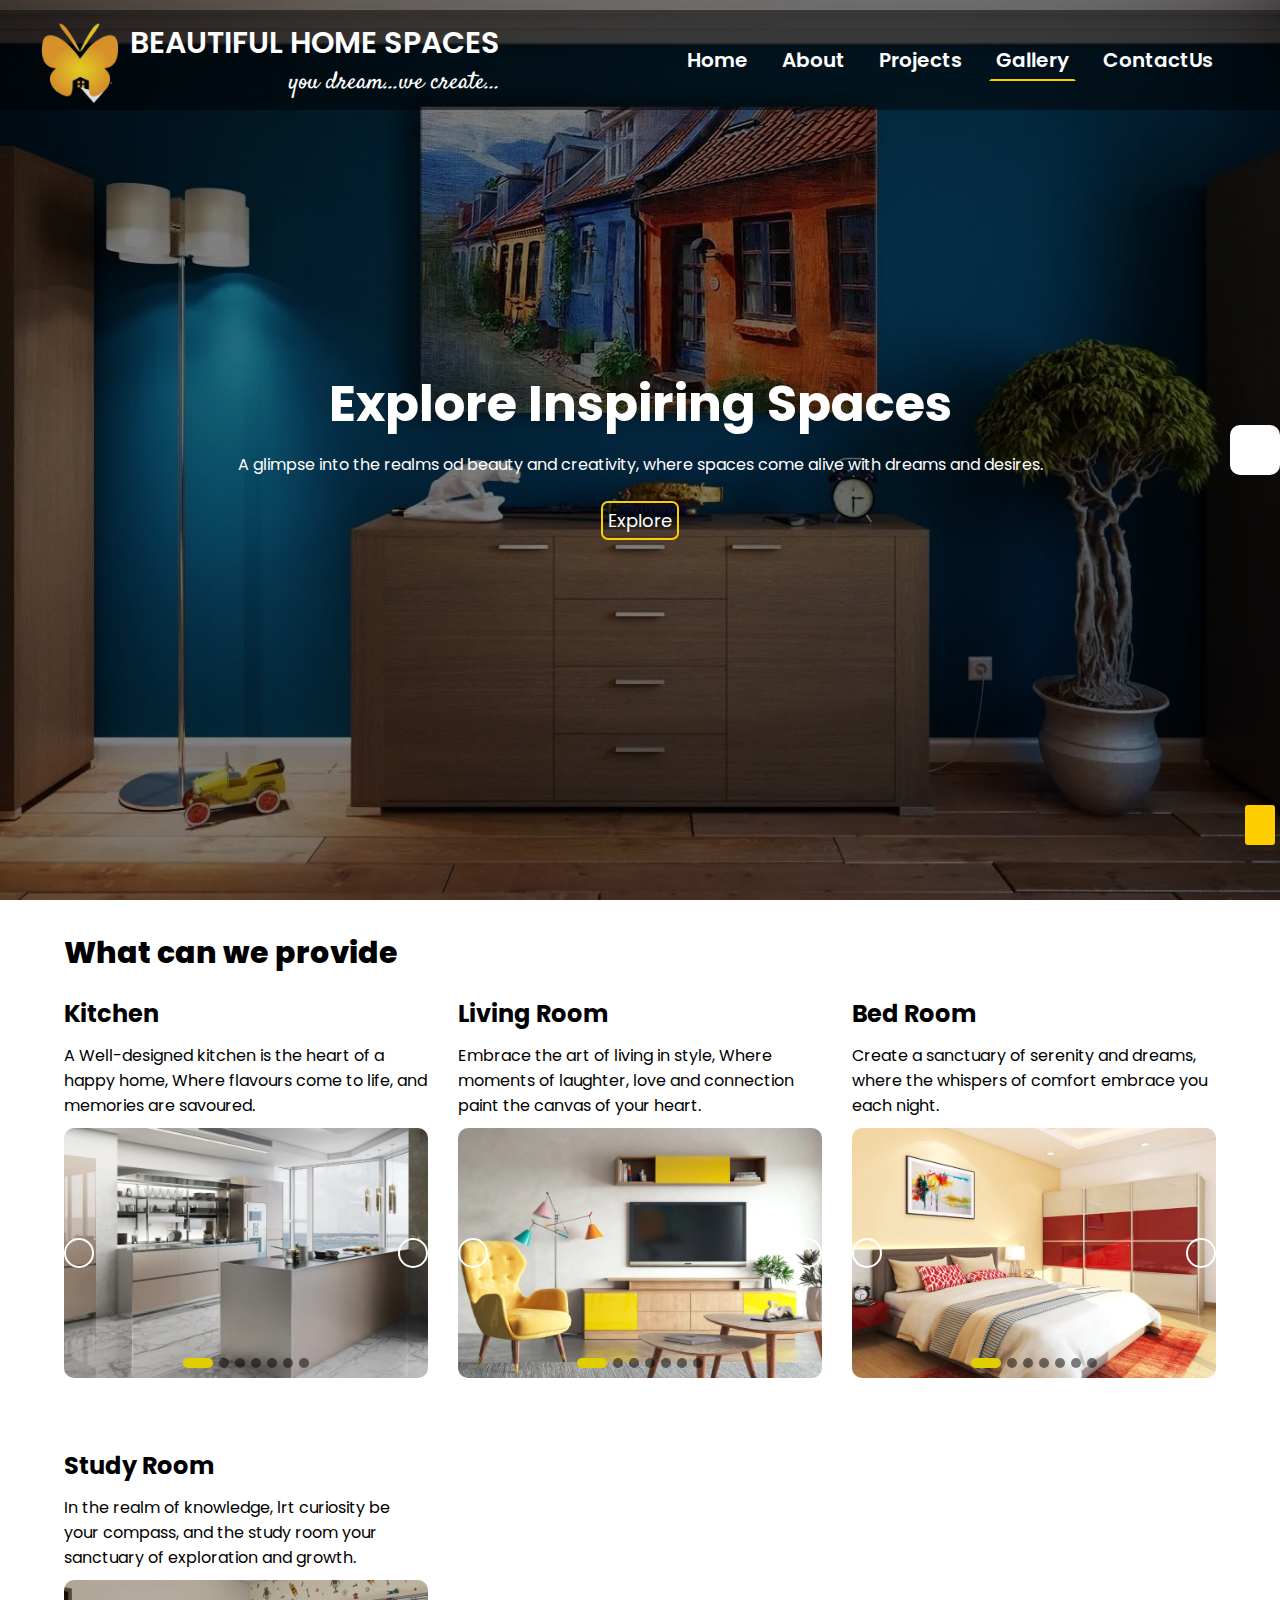
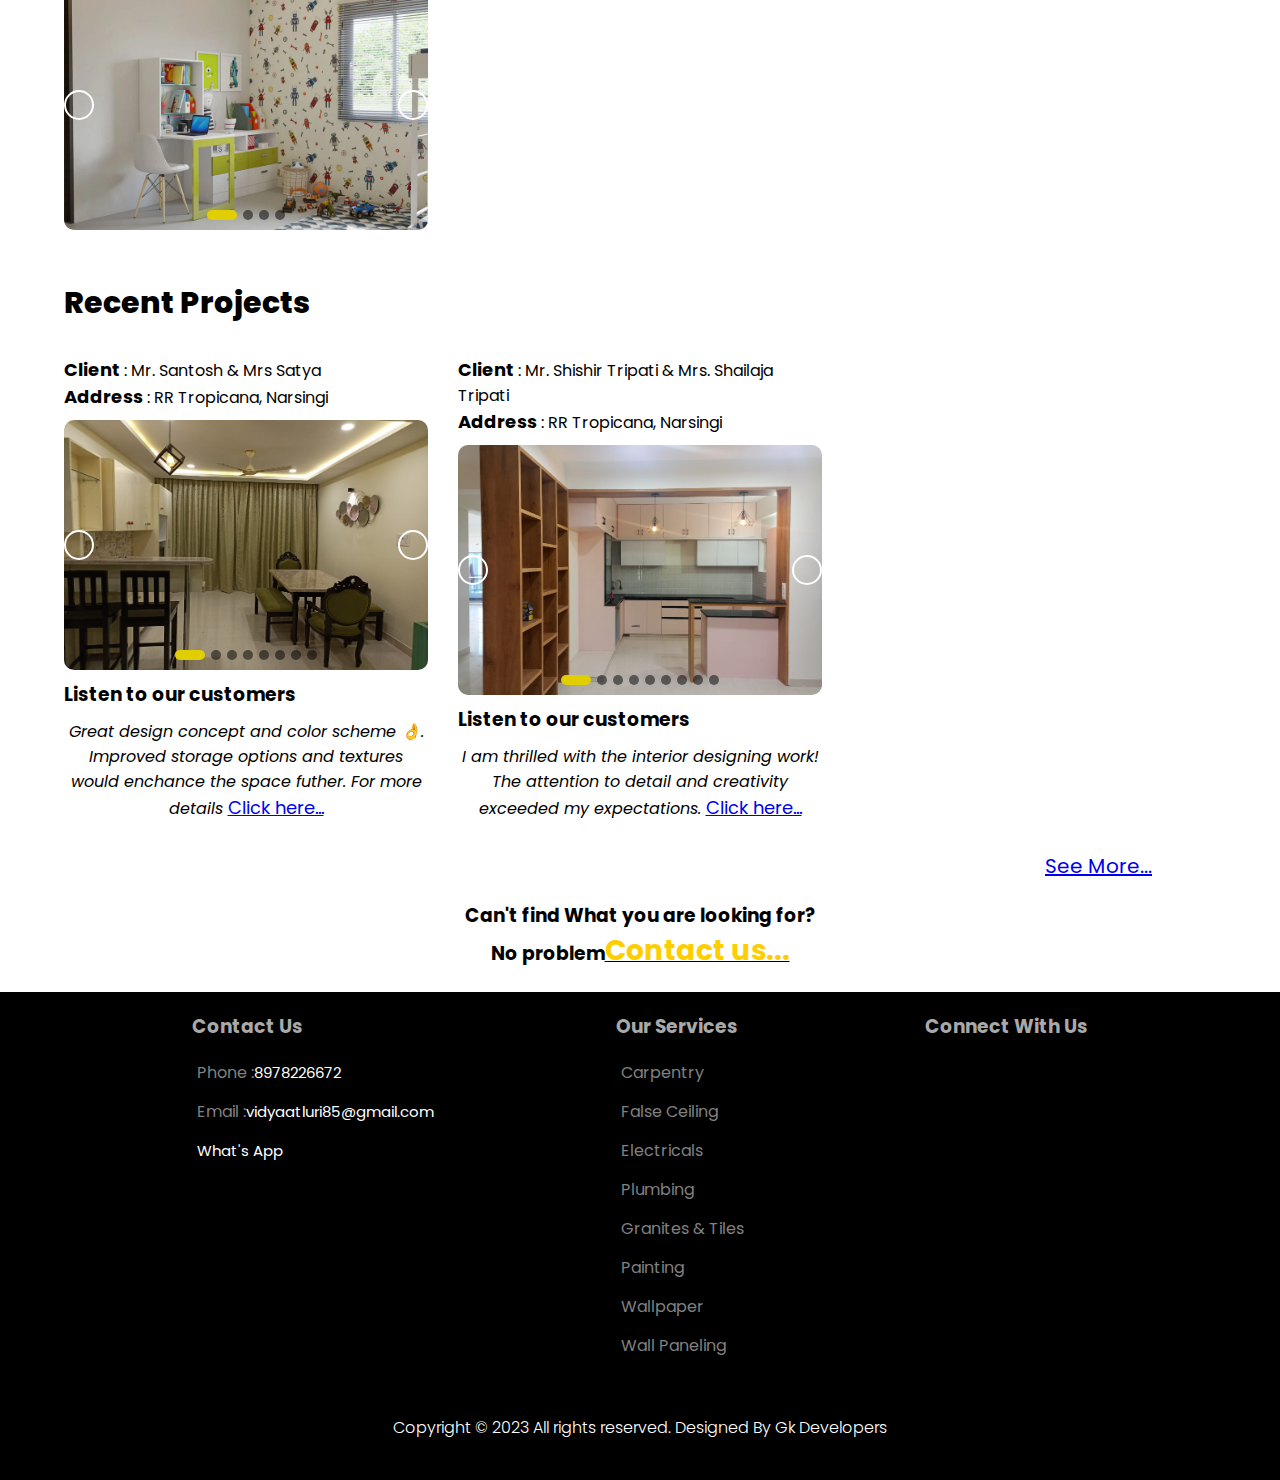
<file: gallery.html>
<!DOCTYPE html>
<html lang="en">

<head>
    <meta charset="UTF-8">
    <meta name="viewport" content="width=device-width, initial-scale=1.0">
    <meta name="og:title" property="og:title" content="Beautiful Home Spaces">
    <link rel="canonical" href="">
    <meta name="description" content="Beautiful Home Spaces a Place Where you can find Modern solutions for a Modern World. Unlock the Art of Living - Beautiful Home
                Spaces Awaits Your Imagination. The best Interior designing Platform.">
    <meta name="author" content="GK Developers">
    <meta name="keywords"
        content="beautifulhomespaces, Interior desiging,Beautiful Home Spaces, beautiful home spaces">
    <title>BEAUTIFUL HOME SPACES</title>
    <link rel="stylesheet" href="css/style.css">

    <link rel="stylesheet" href="https://cdnjs.cloudflare.com/ajax/libs/font-awesome/6.4.0/css/all.min.css"
        integrity="sha512-iecdLmaskl7CVkqkXNQ/ZH/XLlvWZOJyj7Yy7tcenmpD1ypASozpmT/E0iPtmFIB46ZmdtAc9eNBvH0H/ZpiBw=="
        crossorigin="anonymous" referrerpolicy="no-referrer" />

    <link rel="preconnect" href="https://fonts.googleapis.com">
    <link rel="preconnect" href="https://fonts.gstatic.com" crossorigin>
    <link href="https://fonts.googleapis.com/css2?family=Poppins:wght@600;700&family=Satisfy&display=swap"
        rel="stylesheet">

    <link rel="shortcut icon" href="images/logo-favicon.ico" type="image/x-icon">
</head>

<body>
    <div class="navbar top">
        <div class="nav-main">
            <div class="nav-menu" id="menuopen"><i class="fa-solid fa-bars"></i></div>
            <div class="nav-logo"><a href="index.html"><img src="images/logo.png" alt="lOGO" width="100%"
                        height="100%"></a></div>
            <div class="brand">
                <div class="brand-name"><a href="index.html">BEAUTIFUL HOME SPACES</a></div>
                <div class="brand-quote"><a class="brand-quote" href="index.html">you dream...we create...</a></div>
            </div>
        </div>

        <div class="nav-items" id="navitems">
            <div class="close" onclick="closemenu()"><i class="fa-solid fa-xmark"></i></div>
            <div><a class="nav-links" href="index.html">Home</a></div>
            <div><a class="nav-links" href="about.html">About</a></div>
            <div><a class="nav-links" href="projects.html">Projects</a></div>
            <div><a class="nav-links" href="gallery.html">Gallery</a></div>
            <div><a class="nav-links" href="contact.html">ContactUs</a></div>
        </div>
    </div>

    <div class="main-background gallery-page" id="nav">
        <div class="matter">
            <h1>Explore Inspiring Spaces</h1>
            <p>A glimpse into the realms od beauty and creativity, where spaces come alive with dreams and desires.</p>
            <a href="#explore">Explore</a>
        </div>
    </div>


    <div id="explore" class="heading">What can we provide</div>
    <div class="providings">
        <div id="kitchen" class="container container-flex">
            <h2>Kitchen</h2>
            <p>A Well-designed kitchen is the heart of a happy home, Where flavours come to life, and memories are
                savoured.</p>
            <div class="kitchen">
                <div class="images">
                    <img src="images/kitchen/kitchen1.png" alt="img1">
                    <img src="images/kitchen/kitchen2.png" alt="img2">
                    <img src="images/kitchen/kitchen3.png" alt="img3">
                    <img src="images/kitchen/kitchen4.png" alt="img4">
                    <img src="images/kitchen/kitchen5.png" alt="img5">
                    <img src="images/kitchen/kitchen6.png" alt="img6">
                    <img src="images/kitchen/kitchen7.png" alt="img7">
                </div>
                <div class="slide left" onclick="arrow_slide(-1)">
                    <span class="fa fa-angle-left"></span>
                </div>
                <div class="slide right" onclick="arrow_slide(1)">
                    <span class="fa fa-angle-right"></span>
                </div>
                <div class="btns">
                    <span onclick="option_slide(1)"></span>
                    <span onclick="option_slide(2)"></span>
                    <span onclick="option_slide(3)"></span>
                    <span onclick="option_slide(4)"></span>
                    <span onclick="option_slide(5)"></span>
                    <span onclick="option_slide(6)"></span>
                    <span onclick="option_slide(7)"></span>
                </div>
            </div>
        </div>


        <div id="livingroom" class="container container-flex">
            <h2>Living Room</h2>
            <p>Embrace the art of living in style, Where moments of laughter, love and connection paint the canvas of
                your heart.</p>
            <div class="living-room">
                <div class="images">

                    <img src="images/livingroom/livingroom1.png" alt="img1">
                    <img src="images/livingroom/livingroom2.png" alt="img2">
                    <img src="images/livingroom/livingroom3.png" alt="img3">
                    <img src="images/livingroom/livingroom4.png" alt="img4">
                    <img src="images/livingroom/livingroom5.png" alt="img5">
                    <img src="images/livingroom/livingroom6.png" alt="img6">
                    <img src="images/livingroom/livingroom7.png" alt="img7">
                </div>
                <div class="slide left" onclick="l_arrow_slide(-1)">
                    <span class="fa fa-angle-left"></span>
                </div>
                <div class="slide right" onclick="l_arrow_slide(1)">
                    <span class="fa fa-angle-right"></span>
                </div>
                <div class="btns">
                    <span onclick="l_option_slide(1)"></span>
                    <span onclick="l_option_slide(2)"></span>
                    <span onclick="l_option_slide(3)"></span>
                    <span onclick="l_option_slide(4)"></span>
                    <span onclick="l_option_slide(5)"></span>
                    <span onclick="l_option_slide(6)"></span>
                    <span onclick="l_option_slide(7)"></span>
                </div>
            </div>
        </div>


        <div id="bedroom" class="container container-flex">
            <h2>Bed Room</h2>
            <p>Create a sanctuary of serenity and dreams, where the whispers of comfort embrace you each night.</p>
            <div class="bed-room">
                <div class="images">

                    <img src="images/bedroom/bedroom4.png" alt="img1">
                    <img src="images/bedroom/bedroom2.png" alt="img2">
                    <img src="images/bedroom/bedroom3.png" alt="img3">
                    <img src="images/bedroom/bedroom1.png" alt="img4">
                    <img src="images/bedroom/bedroom5.png" alt="img5">
                    <img src="images/bedroom/bedroom6.png" alt="img6">
                    <img src="images/bedroom/bedroom7.png" alt="img7">
                </div>
                <div class="slide left" onclick="b_arrow_slide(-1)">
                    <span class="fa fa-angle-left"></span>
                </div>
                <div class="slide right" onclick="b_arrow_slide(1)">
                    <span class="fa fa-angle-right"></span>
                </div>
                <div class="btns">
                    <span onclick="b_option_slide(1)"></span>
                    <span onclick="b_option_slide(2)"></span>
                    <span onclick="b_option_slide(3)"></span>
                    <span onclick="b_option_slide(4)"></span>
                    <span onclick="b_option_slide(5)"></span>
                    <span onclick="b_option_slide(6)"></span>
                    <span onclick="b_option_slide(7)"></span>
                </div>
            </div>
        </div>



        <div id="studyroom" class="container container-flex">
            <h2>Study Room</h2>
            <p>In the realm of knowledge, lrt curiosity be your compass, and the study room your sanctuary of
                exploration and growth.</p>
            <div class="study-room">
                <div class="images">

                    <img src="images/studyroom/studyroom1.png" alt="img1">
                    <img src="images/studyroom/studyroom2.png" alt="img2">
                    <img src="images/studyroom/studyroom3.png" alt="img3">
                    <img src="images/studyroom/studyroom4.png" alt="img4">
                </div>
                <div class="slide left" onclick="b1_arrow_slide(-1)">
                    <span class="fa fa-angle-left"></span>
                </div>
                <div class="slide right" onclick="b1_arrow_slide(1)">
                    <span class="fa fa-angle-right"></span>
                </div>
                <div class="btns">
                    <span onclick="b1_option_slide(1)"></span>
                    <span onclick="b1_option_slide(2)"></span>
                    <span onclick="b1_option_slide(3)"></span>
                    <span onclick="b1_option_slide(4)"></span>
                </div>
            </div>
        </div>
    </div>



    <div class="heading">Recent Projects</div>
    <div class="providings">
        <div class="container">
            <p><span>Client</span> : Mr. Santosh & Mrs Satya<br><span>Address</span> : RR Tropicana, Narsingi</p>
            <div class="project project1">
                <div class="images">
                    <img src="images/project1/p3.jpg" alt="img1">
                    <img src="images/project1/p6.jpg" alt="img2">
                    <img src="images/project1/p1.jpg" alt="img3">
                    <img src="images/project1/p2.jpg" alt="img4">
                    <img src="images/project1/p4.jpg" alt="img5">
                    <img src="images/project1/p12.jpg" alt="img6">
                    <img src="images/project1/p13.jpg" alt="img7">
                    <img src="images/project1/p14.jpg" alt="img9">
                </div>
                <div class="slide left">
                    <span class="fa fa-angle-left" onclick="p1_arrow_slide(-1)"></span>
                </div>
                <div class="slide right">
                    <span class="fa fa-angle-right" onclick="p1_arrow_slide(1)"></span>
                </div>
                <div class="btns">
                    <span onclick="p1_option_slide(1)"></span>
                    <span onclick="p1_option_slide(2)"></span>
                    <span onclick="p1_option_slide(3)"></span>
                    <span onclick="p1_option_slide(4)"></span>
                    <span onclick="p1_option_slide(5)"></span>
                    <span onclick="p1_option_slide(6)"></span>
                    <span onclick="p1_option_slide(7)"></span>
                    <span onclick="p1_option_slide(8)"></span>
                </div>
            </div>
            <h3>Listen to our customers</h3>
            <p class="message">
                <span>Great design concept and color scheme <span>👌</span>. Improved storage options and textures would
                    enchance the space futher. For more details <a
                        href="projects.html#explore">Click&nbsp;here...</a></span>
            </p>
        </div>

        <!-- ------- Project 3 ------- -->
        <div class="container">
            <p><span>Client </span> : Mr. Shishir Tripati & Mrs. Shailaja Tripati<br><span>Address</span> : RR
                Tropicana, Narsingi</p>
            <div class="project project3">
                <div class="images">
                    <img src="images/project3/6.jpg" alt="img1">
                    <img src="images/project3/4.jpg" alt="img2">
                    <img src="images/project3/3.jpg" alt="img3">
                    <img src="images/project3/1.jpg" alt="img4">
                    <img src="images/project3/5.jpg" alt="img5">
                    <img src="images/project3/2.jpg" alt="img6">
                    <img src="images/project3/7.jpg" alt="img7">
                    <img src="images/project3/8.jpg" alt="img8">
                    <img src="images/project3/9.jpg" alt="img9">
                </div>
                <div class="slide left">
                    <span class="fa fa-angle-left" onclick="p3_arrow_slide(-1)"></span>
                </div>
                <div class="slide right">
                    <span class="fa fa-angle-right" onclick="p3_arrow_slide(1)"></span>
                </div>
                <div class="btns">
                    <span onclick="p3_option_slide(1)"></span>
                    <span onclick="p3_option_slide(2)"></span>
                    <span onclick="p3_option_slide(3)"></span>
                    <span onclick="p3_option_slide(4)"></span>
                    <span onclick="p3_option_slide(5)"></span>
                    <span onclick="p3_option_slide(6)"></span>
                    <span onclick="p3_option_slide(7)"></span>
                    <span onclick="p3_option_slide(8)"></span>
                    <span onclick="p3_option_slide(9)"></span>
                </div>
            </div>
            <h3>Listen to our customers</h3>
            <p class="message">
                <span>I am thrilled with the interior designing work! The attention to detail and creativity exceeded my expectations.
                    <a href="projects.html#explore">Click&nbsp;here...</a>
                </span>
            </p>
        </div>
    </div>
    <div class="see-more"><a href="projects.html#explore">See More...</a></div>


    <a href="#top" id="backtotop">
        <i class="fa fa-arrow-up"></i>
    </a>


    <div class="connect-with-us">
        <h3>Can't find What you are looking for?<br>No problem<a href="tel:8978226672"><span>Contact us...</span></a>
        </h3>
    </div>
    <div class="contact-fixed-phone">
        <div class="phone"><a href="tel:8978226672"><i class="fa-sharp fa-solid fa-phone"></i>Phone</a></div>
        <div class="whatsapp"><a href="https://wa.me/+918978226672" target="_blank"><i
                    class="fa-brands fa-whatsapp"></i>what's App</a></div>
    </div>

    <div class="contact-fixed-ladscape"><a href="https://wa.me/+918978226672" target="_blank"><i
                class="fa-brands fa-square-whatsapp"></i></a>
    </div>
    

    <footer>
        <div class="footer">
            <div class="section">
                <h3>Contact Us</h3>
                <p>Phone :<a href="tel:8978226672">8978226672</a></p>
                <p>Email :<a href="mailto:vidyaatluri85@gmail.com">vidyaatluri85@gmail.com</a></p>
                <p><a href="https://wa.me/+918978226672" target="_blank">What's App</a></p>
            </div>
            <div class="section">
                <h3>Our Services</h3>
                <p><a href="index.html#carpentry">Carpentry</a></p>
                <p><a href="index.html#ceiling">False Ceiling</a></p>
                <p><a href="index.html#electricals">Electricals</a></p>
                <p><a href="index.html#plumbing">Plumbing</a></p>
                <p><a href="index.html#granites">Granites & Tiles</a></p>
                <p><a href="index.html#painting">Painting</a></p>
                <p><a href="index.html#wallpaper">Wallpaper</a></p>
                <p><a href="index.html#wallpaneling">Wall Paneling</a></p>
            </div>
            <div class="section">
                <h3>Connect With Us</h3>
                <span><a href="https://www.facebook.com" target="_blank"><i class="fa-brands fa-facebook-f"></i></a>
                    <a href="https://instagram.com/beautifulhomespaces?igshid=MzRlODBiNWFlZA==" target="_blank"><i
                            class="fa-brands fa-instagram"></i></a>
                    <a href="https://wa.me/+918978226672" target="_blank"><i class="fa-brands fa-whatsapp"></i></a>
                </span>
            </div>
        </div>
        <div class="copyrights">
            Copyright &copy; 2023 All rights reserved. Designed By <a href="">Gk Developers</a>
        </div>
    </footer>

    <script src="js/script.js"></script>
    <script>
        var indexvalue = 1;
        showKitchenImage(indexvalue);
        showLivingRoomImage(indexvalue);
        showBedRoomImage(indexvalue);
        studyRoom(indexvalue);
        project1(indexvalue);
        project3(indexvalue);

        function option_slide(e) { showKitchenImage(indexvalue = e); }
        function arrow_slide(e) { showKitchenImage(indexvalue += e); }

        function l_option_slide(e) { showLivingRoomImage(indexvalue = e); }
        function l_arrow_slide(e) { showLivingRoomImage(indexvalue += e); }

        function b_option_slide(e) { showBedRoomImage(indexvalue = e); }
        function b_arrow_slide(e) { showBedRoomImage(indexvalue += e); }

        function b1_option_slide(e) { studyRoom(indexvalue = e); }
        function b1_arrow_slide(e) { studyRoom(indexvalue += e); }


        function p1_option_slide(e) { project1(indexvalue = e); }
        function p1_arrow_slide(e) { project1(indexvalue += e); }

        function p3_option_slide(e) { project3(indexvalue = e); }
        function p3_arrow_slide(e) { project3(indexvalue += e); }

        function showKitchenImage(e) {
            var i;
            const img = document.querySelectorAll('.kitchen  img');
            const sliders = document.querySelectorAll('.kitchen .btns span');
            if (e > img.length) { indexvalue = 1; }
            if (e < 1) { indexvalue = img.length; }
            for (i = 0; i < img.length; i++) {
                img[i].style.display = "none";

            }
            for (i = 0; i < sliders.length; i++) {
                sliders[i].style.background = "rgba(0,0,0,0.5)";
                sliders[i].style.width = "10px";
            }
            common(img, sliders);
        }
        function showLivingRoomImage(e) {
            var i;
            const img = document.querySelectorAll('.living-room  img');
            const sliders = document.querySelectorAll('.living-room .btns span');
            if (e > img.length) { indexvalue = 1; }
            if (e < 1) { indexvalue = img.length; }
            for (i = 0; i < img.length; i++) {
                img[i].style.display = "none";

            }
            for (i = 0; i < sliders.length; i++) {
                sliders[i].style.background = "rgba(0,0,0,0.5)";
                sliders[i].style.width = "10px";
            }
            common(img, sliders);
        }
        function showBedRoomImage(e) {
            var i;
            const img = document.querySelectorAll('.bed-room  img');
            const sliders = document.querySelectorAll('.bed-room .btns span');
            if (e > img.length) { indexvalue = 1; }
            if (e < 1) { indexvalue = img.length; }
            for (i = 0; i < img.length; i++) {
                img[i].style.display = "none";

            }
            for (i = 0; i < sliders.length; i++) {
                sliders[i].style.background = "rgba(0,0,0,0.5)";
                sliders[i].style.width = "10px";
            }
            common(img, sliders);
        }

        function studyRoom(e) {
            var i;
            const img = document.querySelectorAll('.study-room  img');
            const sliders = document.querySelectorAll('.study-room .btns span');
            if (e > img.length) { indexvalue = 1; }
            if (e < 1) { indexvalue = img.length; }
            for (i = 0; i < img.length; i++) {
                img[i].style.display = "none";

            }
            for (i = 0; i < sliders.length; i++) {
                sliders[i].style.background = "rgba(0,0,0,0.5)";
                sliders[i].style.width = "10px";
            }
            common(img, sliders);
        }

        function project1(e) {
            var i;
            const img = document.querySelectorAll('.project1  img');
            const sliders = document.querySelectorAll('.project1 .btns span');
            if (e > img.length) { indexvalue = 1; }
            if (e < 1) { indexvalue = img.length; }
            for (i = 0; i < img.length; i++) {
                img[i].style.display = "none";

            }
            for (i = 0; i < sliders.length; i++) {
                sliders[i].style.background = "rgba(0,0,0,0.5)";
                sliders[i].style.width = "10px";
            }
            common(img, sliders);
        }

        function project3(e) {
            var i;
            const img = document.querySelectorAll('.project3  img');
            const sliders = document.querySelectorAll('.project3 .btns span');
            if (e > img.length) { indexvalue = 1; }
            if (e < 1) { indexvalue = img.length; }
            for (i = 0; i < img.length; i++) {
                img[i].style.display = "none";

            }
            for (i = 0; i < sliders.length; i++) {
                sliders[i].style.background = "rgba(0,0,0,0.5)";
                sliders[i].style.width = "10px";
            }
            common(img, sliders);
        }
        function common(i, s) {
            i[indexvalue - 1].style.display = "block";
            s[indexvalue - 1].style.background = "rgb(225,206,0)";
            s[indexvalue - 1].style.width = "30px";
            s[indexvalue - 1].style.borderRadius = "20px";
            s[indexvalue - 1].style.transition = "0.3s";
        }
    </script>
</body>

</html>
</file>
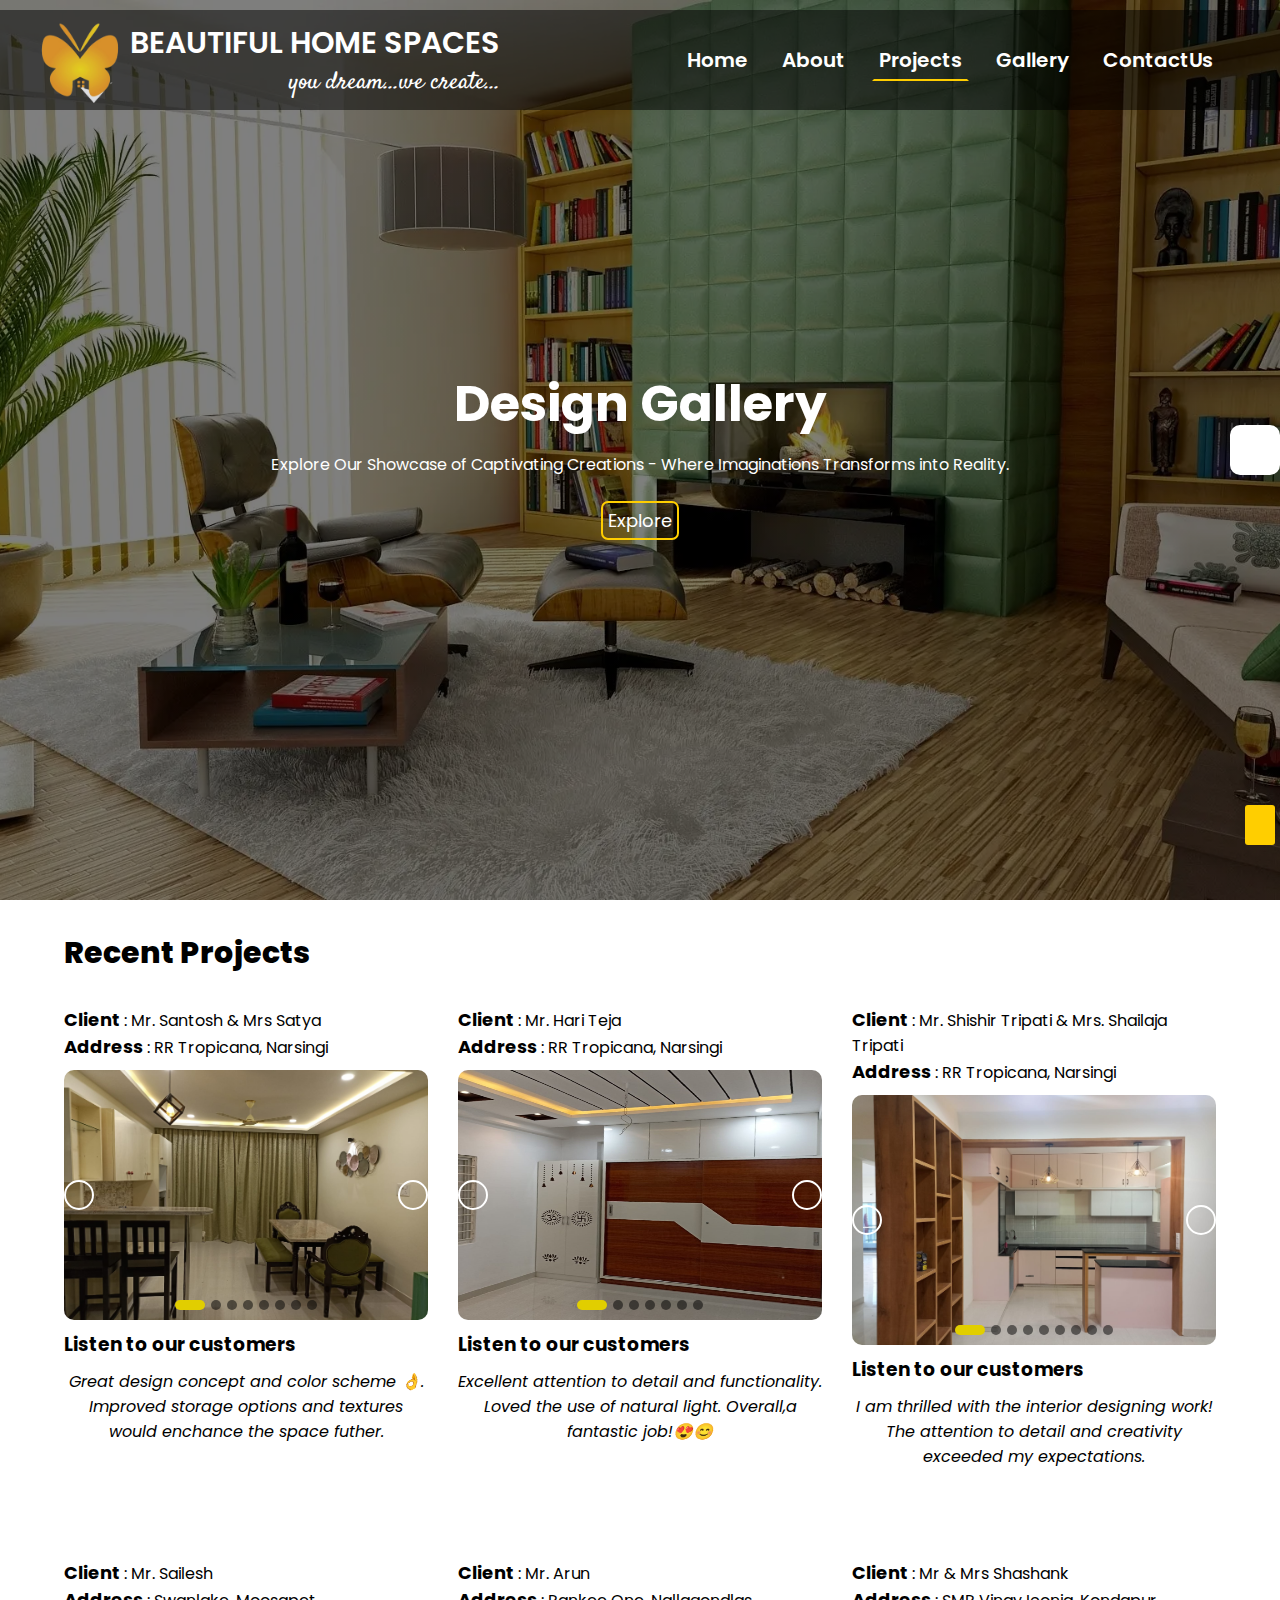
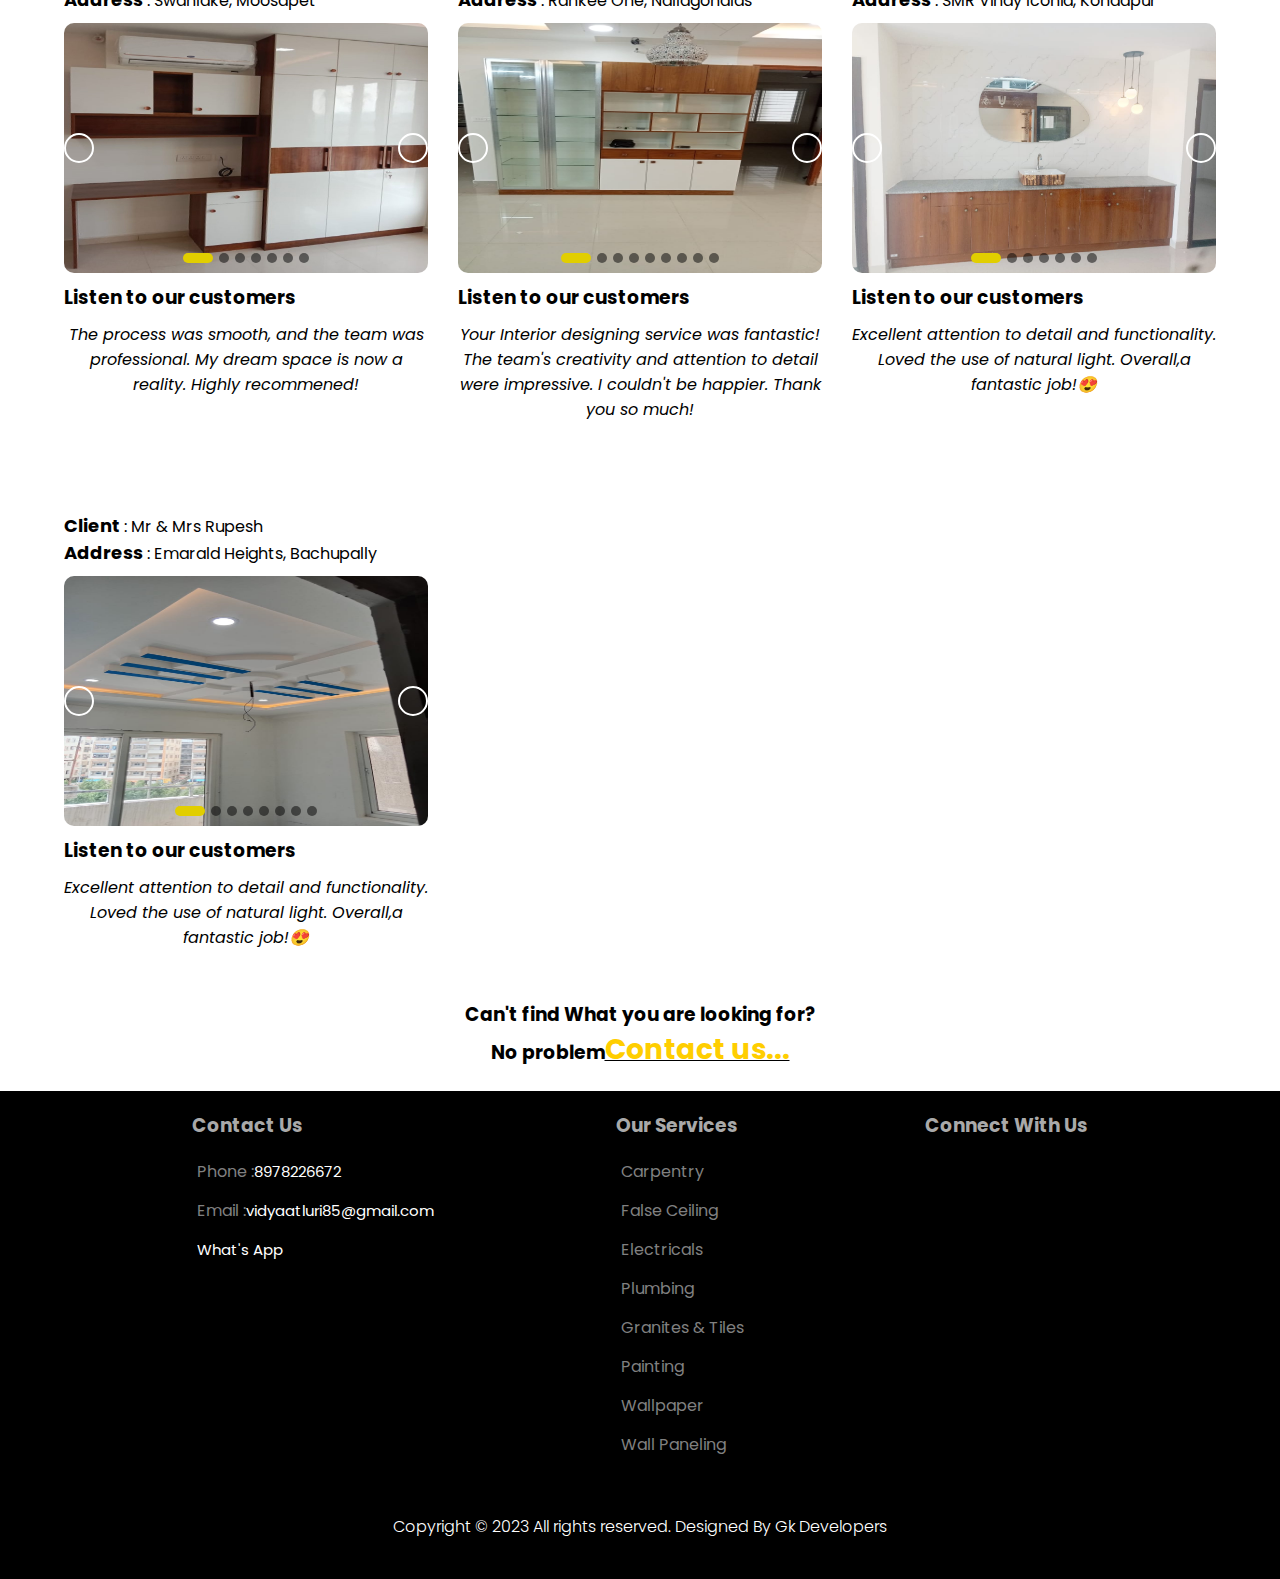
<file: projects.html>
<!DOCTYPE html>
<html lang="en">

<head>
    <meta charset="UTF-8">
    <meta name="viewport" content="width=device-width, initial-scale=1.0">
    <meta name="og:title" property="og:title" content="Beautiful Home Spaces">
    <link rel="canonical" href="">
    <meta name="description" content="Beautiful Home Spaces a Place Where you can find Modern solutions for a Modern World. Unlock the Art of Living - Beautiful Home
                Spaces Awaits Your Imagination. The best Interior designing Platform.">
    <meta name="author" content="GK Developers">
    <meta name="keywords"
        content="beautifulhomespaces, Interior desiging,Beautiful Home Spaces, beautiful home spaces">
    <title>BEAUTIFUL HOME SPACES</title>
    <link rel="stylesheet" href="css/style.css">

    <link rel="stylesheet" href="https://cdnjs.cloudflare.com/ajax/libs/font-awesome/6.4.0/css/all.min.css"
        integrity="sha512-iecdLmaskl7CVkqkXNQ/ZH/XLlvWZOJyj7Yy7tcenmpD1ypASozpmT/E0iPtmFIB46ZmdtAc9eNBvH0H/ZpiBw=="
        crossorigin="anonymous" referrerpolicy="no-referrer" />

    <link rel="preconnect" href="https://fonts.googleapis.com">
    <link rel="preconnect" href="https://fonts.gstatic.com" crossorigin>
    <link href="https://fonts.googleapis.com/css2?family=Poppins:wght@600;700&family=Satisfy&display=swap"
        rel="stylesheet">

    <link rel="shortcut icon" href="images/logo-favicon.ico" type="image/x-icon">
</head>

<body>
    <div class="navbar top">
        <div class="nav-main">
            <div class="nav-menu" id="menuopen"><i class="fa-solid fa-bars"></i></div>
            <div class="nav-logo"><a href="index.html"><img src="images/logo.png" alt="lOGO" width="100%"
                        height="100%"></a></div>
            <div class="brand">
                <div class="brand-name"><a href="index.html">BEAUTIFUL HOME SPACES</a></div>
                <div class="brand-quote"><a class="brand-quote" href="index.html">you dream...we create...</a></div>
            </div>
        </div>

        <div class="nav-items" id="navitems">
            <div class="close" onclick="closemenu()"><i class="fa-solid fa-xmark"></i></div>
            <div><a class="nav-links" href="index.html">Home</a></div>
            <div><a class="nav-links" href="about.html">About</a></div>
            <div><a class="nav-links" href="projects.html">Projects</a></div>
            <div><a class="nav-links" href="gallery.html">Gallery</a></div>
            <div><a class="nav-links" href="contact.html">ContactUs</a></div>
        </div>
    </div>

    <div class="main-background project-page" id="nav">
        <div class="matter">
            <h1>Design Gallery</h1>
            <p>Explore Our Showcase of Captivating Creations - Where Imaginations Transforms into Reality.</p>
            <a href="#explore">Explore</a>
        </div>
    </div>

    <div id="explore" class="heading">Recent Projects</div>
    <div class="providings">

        <!-- ------- Project 1 ------- -->
        <div class="container">
            <p><span>Client</span> : Mr. Santosh & Mrs Satya<br><span>Address</span> : RR Tropicana, Narsingi</p>
            <div class="project project1">
                <div class="images">
                    <img src="images/project1/p3.jpg" alt="img1">
                    <img src="images/project1/p6.jpg" alt="img2">
                    <img src="images/project1/p1.jpg" alt="img3">
                    <img src="images/project1/p2.jpg" alt="img4">
                    <img src="images/project1/p4.jpg" alt="img5">
                    <img src="images/project1/p12.jpg" alt="img6">
                    <img src="images/project1/p13.jpg" alt="img7">
                    <img src="images/project1/p14.jpg" alt="img9">
                </div>
                <div class="slide left">
                    <span class="fa fa-angle-left" onclick="p1_arrow_slide(-1)"></span>
                </div>
                <div class="slide right">
                    <span class="fa fa-angle-right" onclick="p1_arrow_slide(1)"></span>
                </div>
                <div class="btns">
                    <span onclick="p1_option_slide(1)"></span>
                    <span onclick="p1_option_slide(2)"></span>
                    <span onclick="p1_option_slide(3)"></span>
                    <span onclick="p1_option_slide(4)"></span>
                    <span onclick="p1_option_slide(5)"></span>
                    <span onclick="p1_option_slide(6)"></span>
                    <span onclick="p1_option_slide(7)"></span>
                    <span onclick="p1_option_slide(8)"></span>
                </div>
            </div>
            <h3>Listen to our customers</h3>
            <p class="message">
                <span>Great design concept and color scheme <span>👌</span>. Improved storage options and textures would
                    enchance the space futher.
                </span>
            </p>
        </div>

        <!-- ------- Project 2 ------- -->
        <div class="container">
            <p><span>Client </span> : Mr. Hari Teja<br><span>Address</span> : RR Tropicana, Narsingi</p>
            <div class="project project2">
                <div class="images">
                    <img src="images/project2/1.jpg" alt="img1">
                    <img src="images/project2/2.jpg" alt="img2">
                    <img src="images/project2/3.jpg" alt="img3">
                    <img src="images/project2/4.jpg" alt="img4">
                    <img src="images/project2/5.jpg" alt="img5">
                    <img src="images/project2/6.jpg" alt="img6">
                    <img src="images/project2/7.jpg" alt="img7">
                </div>
                <div class="slide left">
                    <span class="fa fa-angle-left" onclick="p2_arrow_slide(-1)"></span>
                </div>
                <div class="slide right">
                    <span class="fa fa-angle-right" onclick="p2_arrow_slide(1)"></span>
                </div>
                <div class="btns">
                    <span onclick="p2_option_slide(1)"></span>
                    <span onclick="p2_option_slide(2)"></span>
                    <span onclick="p2_option_slide(3)"></span>
                    <span onclick="p2_option_slide(4)"></span>
                    <span onclick="p2_option_slide(5)"></span>
                    <span onclick="p2_option_slide(6)"></span>
                    <span onclick="p2_option_slide(7)"></span>
                </div>
            </div>
            <h3>Listen to our customers</h3>
            <p class="message">
                <span>Excellent attention to detail and functionality. Loved the use of natural light. Overall,a
                    fantastic job!<span>😍😊</span>
                </span>
            </p>
        </div>

        <!-- ------- Project 3 ------- -->
        <div class="container">
            <p><span>Client </span> : Mr. Shishir Tripati & Mrs. Shailaja Tripati<br><span>Address</span> : RR
                Tropicana, Narsingi</p>
            <div class="project project3">
                <div class="images">
                    <img src="images/project3/6.jpg" alt="img1">
                    <img src="images/project3/4.jpg" alt="img2">
                    <img src="images/project3/3.jpg" alt="img3">
                    <img src="images/project3/1.jpg" alt="img4">
                    <img src="images/project3/5.jpg" alt="img5">
                    <img src="images/project3/2.jpg" alt="img6">
                    <img src="images/project3/7.jpg" alt="img7">
                    <img src="images/project3/8.jpg" alt="img8">
                    <img src="images/project3/9.jpg" alt="img9">
                </div>
                <div class="slide left">
                    <span class="fa fa-angle-left" onclick="p3_arrow_slide(-1)"></span>
                </div>
                <div class="slide right">
                    <span class="fa fa-angle-right" onclick="p3_arrow_slide(1)"></span>
                </div>
                <div class="btns">
                    <span onclick="p3_option_slide(1)"></span>
                    <span onclick="p3_option_slide(2)"></span>
                    <span onclick="p3_option_slide(3)"></span>
                    <span onclick="p3_option_slide(4)"></span>
                    <span onclick="p3_option_slide(5)"></span>
                    <span onclick="p3_option_slide(6)"></span>
                    <span onclick="p3_option_slide(7)"></span>
                    <span onclick="p3_option_slide(8)"></span>
                    <span onclick="p3_option_slide(9)"></span>
                </div>
            </div>
            <h3>Listen to our customers</h3>
            <p class="message">
                <span>I am thrilled with the interior designing work! The attention to detail and creativity exceeded my expectations.</span>
            </p>
        </div>

        <!-- ------- Project 4 ------- -->
        <div class="container">
            <p><span>Client </span> : Mr. Sailesh<br><span>Address</span> : Swanlake, Moosapet</p>
            <div class="project project4">
                <div class="images">
                    <img src="images/project4/1.jpg" alt="img1">
                    <img src="images/project4/2.jpg" alt="img2">
                    <img src="images/project4/3.jpg" alt="img3">
                    <img src="images/project4/4.jpg" alt="img4">
                    <img src="images/project4/5.jpg" alt="img5">
                    <img src="images/project4/6.jpg" alt="img6">
                    <img src="images/project4/7.jpg" alt="img7">
                </div>
                <div class="slide left">
                    <span class="fa fa-angle-left" onclick="p4_arrow_slide(-1)"></span>
                </div>
                <div class="slide right">
                    <span class="fa fa-angle-right" onclick="p4_arrow_slide(1)"></span>
                </div>
                <div class="btns">
                    <span onclick="p4_option_slide(1)"></span>
                    <span onclick="p4_option_slide(2)"></span>
                    <span onclick="p4_option_slide(3)"></span>
                    <span onclick="p4_option_slide(4)"></span>
                    <span onclick="p4_option_slide(5)"></span>
                    <span onclick="p4_option_slide(6)"></span>
                    <span onclick="p4_option_slide(7)"></span>
                </div>
            </div>
            <h3>Listen to our customers</h3>
            <p class="message">
                <span>The process was smooth, and the team was professional. My dream space is now a reality. Highly recommened!</span>
            </p>
        </div>

        <!-- ------- Project 5 ------- -->
        <div class="container">
            <p><span>Client </span> : Mr. Arun<br><span>Address</span> : Rankee One, Nallagondlas</p>
            <div class="project project5">
                <div class="images">
                    <img src="images/project5/1.jpg" alt="img1">
                    <img src="images/project5/2.jpg" alt="img2">
                    <img src="images/project5/3.jpg" alt="img3">
                    <img src="images/project5/4.jpg" alt="img4">
                    <img src="images/project5/5.jpg" alt="img5">
                    <img src="images/project5/6.jpg" alt="img6">
                    <img src="images/project5/7.jpg" alt="img7">
                    <img src="images/project5/8.jpg" alt="img8">
                    <img src="images/project5/9.jpg" alt="img9">
                </div>
                <div class="slide left">
                    <span class="fa fa-angle-left" onclick="p5_arrow_slide(-1)"></span>
                </div>
                <div class="slide right">
                    <span class="fa fa-angle-right" onclick="p5_arrow_slide(1)"></span>
                </div>
                <div class="btns">
                    <span onclick="p5_option_slide(1)"></span>
                    <span onclick="p5_option_slide(2)"></span>
                    <span onclick="p5_option_slide(3)"></span>
                    <span onclick="p5_option_slide(4)"></span>
                    <span onclick="p5_option_slide(5)"></span>
                    <span onclick="p5_option_slide(6)"></span>
                    <span onclick="p5_option_slide(7)"></span>
                    <span onclick="p5_option_slide(8)"></span>
                    <span onclick="p5_option_slide(9)"></span>
                </div>
            </div>
            <h3>Listen to our customers</h3>
            <p class="message">
                <span>Your Interior designing service was fantastic! The team's creativity and attention to detail were impressive. I couldn't be happier. Thank you so much!</span>
            </p>
        </div>

         <!-- ------- Project 6 ------- -->
         <div class="container">
            <p><span>Client </span> : Mr & Mrs Shashank<br><span>Address</span> : SMR Vinay Iconia, Kondapur</p>
            <div class="project project6">
                <div class="images">
                    <img src="images/project6/2.jpg" alt="img1">
                    <img src="images/project6/4.jpg" alt="img2">
                    <img src="images/project6/7.jpg" alt="img3">
                    <img src="images/project6/9.jpg" alt="img4">
                    <img src="images/project6/10.jpg" alt="img5">
                    <img src="images/project6/14.jpg" alt="img6">
                    <img src="images/project6/1.jpg" alt="img7">
                </div>
                <div class="slide left">
                    <span class="fa fa-angle-left" onclick="p6_arrow_slide(-1)"></span>
                </div>
                <div class="slide right">
                    <span class="fa fa-angle-right" onclick="p6_arrow_slide(1)"></span>
                </div>
                <div class="btns">
                    <span onclick="p6_option_slide(1)"></span>
                    <span onclick="p6_option_slide(2)"></span>
                    <span onclick="p6_option_slide(3)"></span>
                    <span onclick="p6_option_slide(4)"></span>
                    <span onclick="p6_option_slide(5)"></span>
                    <span onclick="p6_option_slide(6)"></span>
                    <span onclick="p6_option_slide(7)"></span>
                </div>
            </div>
            <h3>Listen to our customers</h3>
            <p class="message">
                <span>Excellent attention to detail and functionality. Loved the use of natural light. Overall,a
                    fantastic job!<span>😍</span>
                </span>
            </p>
        </div>

        <!-- ------- Project 7 ------- -->
         <div class="container">
            <p><span>Client </span> : Mr & Mrs Rupesh<br><span>Address</span> : Emarald Heights, Bachupally</p>
            <div class="project project7">
                <div class="images">
                    <img src="images/project7/1.jpg" alt="img1">
                    <img src="images/project7/2.jpg" alt="img2">
                    <img src="images/project7/3.jpg" alt="img3">
                    <img src="images/project7/4.jpg" alt="img4">
                    <img src="images/project7/5.jpg" alt="img5">
                    <img src="images/project7/6.jpg" alt="img6">
                    <img src="images/project7/7.jpg" alt="img7">
                    <img src="images/project7/8.jpg" alt="img8">
                </div>
                <div class="slide left">
                    <span class="fa fa-angle-left" onclick="p7_arrow_slide(-1)"></span>
                </div>
                <div class="slide right">
                    <span class="fa fa-angle-right" onclick="p7_arrow_slide(1)"></span>
                </div>
                <div class="btns">
                    <span onclick="p7_option_slide(1)"></span>
                    <span onclick="p7_option_slide(2)"></span>
                    <span onclick="p7_option_slide(3)"></span>
                    <span onclick="p7_option_slide(4)"></span>
                    <span onclick="p7_option_slide(5)"></span>
                    <span onclick="p7_option_slide(6)"></span>
                    <span onclick="p7_option_slide(7)"></span>
                    <span onclick="p7_option_slide(8)"></span>
                </div>
            </div>
            <h3>Listen to our customers</h3>
            <p class="message">
                <span>Excellent attention to detail and functionality. Loved the use of natural light. Overall,a
                    fantastic job!<span>😍</span>
                </span>
            </p>
        </div>
    </div>


    <a href="#top" id="backtotop">
        <i class="fa fa-arrow-up"></i>
    </a>



    <div class="connect-with-us">
        <h3>Can't find What you are looking for?<br>No problem<a href="tel:8978226672"><span>Contact us...</span></a>
        </h3>
    </div>
    <div class="contact-fixed-phone">
        <div class="phone"><a href="tel:8978226672"><i class="fa-sharp fa-solid fa-phone"></i>Phone</a></div>
        <div class="whatsapp"><a href="https://wa.me/+918978226672" target="_blank"><i
                    class="fa-brands fa-whatsapp"></i>what's App</a></div>
    </div>

    <div class="contact-fixed-ladscape"><a href="https://wa.me/+918978226672" target="_blank"><i
                class="fa-brands fa-square-whatsapp"></i></a>
    </div>

    <footer>
    <div class="footer">
        <div class="section">
            <h3>Contact Us</h3>
            <p>Phone :<a href="tel:8978226672">8978226672</a></p>
            <p>Email :<a href="mailto:vidyaatluri85@gmail.com">vidyaatluri85@gmail.com</a></p>
            <p><a href="https://wa.me/+918978226672" target="_blank">What's App</a></p>
        </div>
        <div class="section">
            <h3>Our Services</h3>
            <p><a href="index.html#carpentry">Carpentry</a></p>
            <p><a href="index.html#ceiling">False Ceiling</a></p>
            <p><a href="index.html#electricals">Electricals</a></p>
            <p><a href="index.html#plumbing">Plumbing</a></p>
            <p><a href="index.html#granites">Granites & Tiles</a></p>
            <p><a href="index.html#painting">Painting</a></p>
            <p><a href="index.html#wallpaper">Wallpaper</a></p>
            <p><a href="index.html#wallpaneling">Wall Paneling</a></p>
        </div>
        <div class="section">
            <h3>Connect With Us</h3>
            <span><a href="https://www.facebook.com" target="_blank"><i class="fa-brands fa-facebook-f"></i></a>
                <a href="https://instagram.com/beautifulhomespaces?igshid=MzRlODBiNWFlZA==" target="_blank"><i
                        class="fa-brands fa-instagram"></i></a>
                <a href="https://wa.me/+918978226672" target="_blank"><i class="fa-brands fa-whatsapp"></i></a>
            </span>
        </div>
    </div>
    <div class="copyrights">
        Copyright &copy; 2023 All rights reserved. Designed By <a href="">Gk Developers</a>
    </div>
    </footer>
    <script src="js/script.js"></script>

    <script>
        var indexvalue = 1;
        project1(indexvalue);
        project2(indexvalue);
        project3(indexvalue);
        project4(indexvalue);
        project5(indexvalue);
        project6(indexvalue);
        project7(indexvalue);

        function p1_option_slide(e) { project1(indexvalue = e); }
        function p1_arrow_slide(e) { project1(indexvalue += e); }

        function p2_option_slide(e) { project2(indexvalue = e); }
        function p2_arrow_slide(e) { project2(indexvalue += e); }

        function p3_option_slide(e) { project3(indexvalue = e); }
        function p3_arrow_slide(e) { project3(indexvalue += e); }

        function p4_option_slide(e) { project4(indexvalue = e); }
        function p4_arrow_slide(e) { project4(indexvalue += e); }

        function p5_option_slide(e) { project5(indexvalue = e); }
        function p5_arrow_slide(e) { project5(indexvalue += e); }

        function p6_option_slide(e) { project6(indexvalue = e); }
        function p6_arrow_slide(e) { project6(indexvalue += e); }

        function p7_option_slide(e) { project7(indexvalue = e); }
        function p7_arrow_slide(e) { project7(indexvalue += e); }

        function project1(e) {
            var i;
            const img = document.querySelectorAll('.project1  img');
            const sliders = document.querySelectorAll('.project1 .btns span');
            if (e > img.length) { indexvalue = 1; }
            if (e < 1) { indexvalue = img.length; }
            for (i = 0; i < img.length; i++) {
                img[i].style.display = "none";

            }
            for (i = 0; i < sliders.length; i++) {
                sliders[i].style.background = "rgba(0,0,0,0.5)";
                sliders[i].style.width = "10px";
            }
            common(img, sliders);
        }

        function project2(e) {
            var i;
            const img = document.querySelectorAll('.project2  img');
            const sliders = document.querySelectorAll('.project2 .btns span');
            if (e > img.length) { indexvalue = 1; }
            if (e < 1) { indexvalue = img.length; }
            for (i = 0; i < img.length; i++) {
                img[i].style.display = "none";

            }
            for (i = 0; i < sliders.length; i++) {
                sliders[i].style.background = "rgba(0,0,0,0.5)";
                sliders[i].style.width = "10px";
            }
            common(img, sliders);
        }

        function project3(e) {
            var i;
            const img = document.querySelectorAll('.project3  img');
            const sliders = document.querySelectorAll('.project3 .btns span');
            if (e > img.length) { indexvalue = 1; }
            if (e < 1) { indexvalue = img.length; }
            for (i = 0; i < img.length; i++) {
                img[i].style.display = "none";

            }
            for (i = 0; i < sliders.length; i++) {
                sliders[i].style.background = "rgba(0,0,0,0.5)";
                sliders[i].style.width = "10px";
            }
            common(img, sliders);
        }

        function project4(e) {
            var i;
            const img = document.querySelectorAll('.project4  img');
            const sliders = document.querySelectorAll('.project4 .btns span');
            if (e > img.length) { indexvalue = 1; }
            if (e < 1) { indexvalue = img.length; }
            for (i = 0; i < img.length; i++) {
                img[i].style.display = "none";

            }
            for (i = 0; i < sliders.length; i++) {
                sliders[i].style.background = "rgba(0,0,0,0.5)";
                sliders[i].style.width = "10px";
            }
            common(img, sliders);
        }

        function project5(e) {
            var i;
            const img = document.querySelectorAll('.project5  img');
            const sliders = document.querySelectorAll('.project5 .btns span');
            if (e > img.length) { indexvalue = 1; }
            if (e < 1) { indexvalue = img.length; }
            for (i = 0; i < img.length; i++) {
                img[i].style.display = "none";

            }
            for (i = 0; i < sliders.length; i++) {
                sliders[i].style.background = "rgba(0,0,0,0.5)";
                sliders[i].style.width = "10px";
            }
            common(img, sliders);
        }

        function project6(e) {
            var i;
            const img = document.querySelectorAll('.project6  img');
            const sliders = document.querySelectorAll('.project6 .btns span');
            if (e > img.length) { indexvalue = 1; }
            if (e < 1) { indexvalue = img.length; }
            for (i = 0; i < img.length; i++) {
                img[i].style.display = "none";

            }
            for (i = 0; i < sliders.length; i++) {
                sliders[i].style.background = "rgba(0,0,0,0.5)";
                sliders[i].style.width = "10px";
            }
            common(img, sliders);
        }

        function project7(e) {
            var i;
            const img = document.querySelectorAll('.project7  img');
            const sliders = document.querySelectorAll('.project7 .btns span');
            if (e > img.length) { indexvalue = 1; }
            if (e < 1) { indexvalue = img.length; }
            for (i = 0; i < img.length; i++) {
                img[i].style.display = "none";

            }
            for (i = 0; i < sliders.length; i++) {
                sliders[i].style.background = "rgba(0,0,0,0.5)";
                sliders[i].style.width = "10px";
            }
            common(img, sliders);
        }

        function common(i, s) {
            i[indexvalue - 1].style.display = "block";
            s[indexvalue - 1].style.background = "rgb(225,206,0)";
            s[indexvalue - 1].style.width = "30px";
            s[indexvalue - 1].style.borderRadius = "20px";
            s[indexvalue - 1].style.transition = "0.3s";
        }
    </script>
</body>

</html>
</file>
<file: css/style.css>
* {
    margin: 0;
    padding: 0;
    box-sizing: border-box;
    font-family: 'poppins';
    scroll-behavior: smooth;
}

.navbar {
    display: flex;
    justify-content: space-between;
    align-items: center;
    width: 100%;
    margin: 0;
    padding: 0 10px;
    background-color: rgba(0, 0, 0, 0.5);
    position: absolute;
    top:5px;
    z-index: 8;
}

.nav-main {
    display: flex;
    justify-content: space-between;
    align-items: center;
}

.navbar .brand a{
    color: white;
}

.nav-main .nav-menu {
    font-size: 27px;
    color: white;
    cursor: pointer;
}

.nav-main .nav-logo {
    width: 70px;
    height: 70px;
}
.nav-head{
    display: flex;
    align-items: center;
}

.brand a,.matter a{
    text-decoration: none;
}
.brand .brand-name {
    font-family: 'Poppins', sans-serif;
    font-size: 20px;
    font-weight: 600;
}

.brand .brand-quote {
    font-family: 'Satisfy', cursive;
    font-size: 18px;
    text-align: right;
}

.nav-items {
    z-index: 10;
    display: flex;
    flex-direction: column;
    position: fixed;
    bottom: 0;
    left: -200px;
    height: 100%;
    width: 200px;
    padding: 0 20px;
    background-color:rgba(0, 0, 0, 0.8);
    transition: all 0.5s;
}

.nav-items div {
    font-size: 20px;
    font-weight: 600;
    margin-top: 20px
}

.nav-items div a {
    text-decoration: none;
    color:white;
    border: 2px solid transparent;
}

.nav-items .close {
    color: white;
    cursor: pointer;
    font-size: 30px;
    margin-bottom: 30px;
}

.active{
    border-bottom-color: rgb(255, 206, 0) !important;
}

.main-background {
    color: white;
    height: 100vh;
    display: flex;
    align-items: center;
    justify-content: center;
    flex-direction: column;
    text-align: center;
}
.main-background .matter p{
    text-align: center;
    margin: 10px 0 30px 0;
}

.main-background .matter h1{
    font-size: 30px;
}

.main-background .matter a{
    color:white;
    border: 2px solid rgb(255, 206, 0);
    border-radius: 7px;
    padding: 5px;
    font-size: 18px;
    transition: all 0.3s;
}
.main-background .matter a:hover{
    background-color:rgba(255, 206, 0,0.7);
    box-shadow: 0 4px 15px rgba(0, 0, 0, 1);;

}

.home{
    background-image: linear-gradient(rgba(0, 0, 0, 0.5) , rgba(0, 0, 0, 0.5)),
    url(../images/main/home.webp);
    background-size: cover;
    background-position: center;
}

.about-page{
    background-image: linear-gradient(rgba(0, 0, 0, 0.5) , rgba(0, 0, 0, 0.5)),
    url(../images/main/about.webp);
    background-size: cover;
    background-position: center;
}

.project-page{
    background-image: linear-gradient(rgba(0, 0, 0, 0.5) , rgba(0, 0, 0, 0.5)),
    url(../images/main/projects.webp);
    background-size: cover;
    background-position: center;
}
.gallery-page{
    background-image: linear-gradient(rgba(0, 0, 0, 0.5) , rgba(0, 0, 0, 0.5)),
    url(../images/main/gallery.webp);
    background-size: cover;
    background-position: center;
}

.contact-page{
    background-image: linear-gradient(rgba(0, 0, 0, 0.5) , rgba(0, 0, 0, 0.5)),
    url(../images/main/contact.webp);
    background-size: cover;
    background-position: center;
}

.heading {
    margin: 30px auto auto;
    font-size: 25px;
    font-weight: 800;
    width: 90%;
}

.providings {
    width: 90%;
    margin: auto;
    display: grid;
    grid-template-columns: repeat(12, 1fr);
    gap: 30px;
}

.providings div:nth-child(1) {
    grid-column: 1/13;
}

.providings div:nth-child(2) {
    grid-column: 1/13;
}

.providings div:nth-child(3) {
    grid-column: 1/13;
}

.providings div:nth-child(4) {
    grid-column: 1/13;
}
.providings div:nth-child(5) {
    grid-column: 1/13;
}
.providings div:nth-child(6) {
    grid-column: 1/13;
}
.providings div:nth-child(7) {
    grid-column: 1/13;
}
.providings div:nth-child(8) {
    grid-column: 1/13;
}

.container-flex{
    display: flex;
    justify-content: space-between;
    align-items: flex-start;
    flex-direction: column;
}

.container {
    height: auto;
    text-align: center;
    margin: 20px 0;
}

.container h2,
p {
    font-family: 'poppins';
    text-align: left;
}
.container h2{
    border-bottom: 2px solid transparent;
}
.container p {
    margin: 10px auto;
}

.container .kitchen,
.living-room,
.bed-room,
.study-room,
.project {
    width: 100%;
    margin: 0;
    height: 220px;
    overflow: hidden;
    position: relative;
    border-radius: 10px;
    transition: all .2s;
}
.container .project{
    margin:0 auto auto auto;
}
.container .images {
    width: 100%;
    height: 100%;
}
.container>div:hover {
    box-shadow: 0 4px 15px rgba(0, 0, 0, 1);
    border-radius: 10px;
    border: 1px solid rgb(255, 206, 0);
}

.container .images img {
    width: 100%;
    height: 100%;
}

.container .btns {
    position: absolute;
    bottom: 10px;
    display: flex;
    transform: translateX(-50%);
    left: 50%;
}

.container .btns span {
    margin: 0 3px;
    width: 10px;
    height: 10px;
    border-radius: 50%;
    cursor: pointer;
}

.container .btns span:hover {
    background-color: rgb(255, 206, 0);
}

.container .slide {
    position: absolute;
    top: 50%;
    transform: translateY(-50%);
    width: 30px;
    height: 30px;
    border: 2px solid white;
    border-radius: 50%;
    font-size: 20px;
    line-height: 30px;
    color: white;
    text-align: center;
    cursor: pointer;
}

.container .right {
    right: 0;
}

.container:hover h2{
    border-bottom-color:rgb(255, 206, 0) ;
}



/* ------- Steps ------- */
.steps {
    width: 90%;
    margin: auto;
    display: flex;
    justify-content: space-evenly;
    align-items: center;
    flex-direction: column;
}

.steps >div>div {
    height:200px;
    width: 200px;
    border-radius: 50%;
    margin: 10px auto;
    display: flex;
    justify-content: flex-start;
    align-items: center;
    flex-direction: column;
    
}
.steps div div {
    position: relative;
}
.steps div div .image{
    height: 150px;
    width:150px;
}
.steps div div .image img{
    width: 150px;
    height: 150px;
}
.steps .step1 { 
    background-color: #FFEEF2;
}

.steps .step2 {
    background-color:#FFE4F3 ;
}

.steps .step3 {
    background-color: #FFC8FB;
}

.steps .step4 {
    background-color: #FF92C2;
}
.steps p{
    text-align: center;
}
.steps div> div >p{
    position: absolute;
    bottom:10px;
    color:black;
}
.steps p a{
    color:black;
    text-decoration: none;
}


/* ------- For Projects ------- */
.container .message {
    text-align: center;
    font-style: italic;
    margin-top:0;
}

.container p a {
    font-style: normal;
    font-size: 18px;
}
.container p:nth-child(1){
    width:100%;
    text-align: left;
}
.container p:nth-child(1) >span{
    font-size: 18px;
    font-weight: 700;
}

.container h3{
    margin:10px auto;
    width:100%;
    text-align: left;
}
.see-more{
    width:90%;
    display: flex;
    justify-content: end;
    font-size: 20px;
}



/* ------- About ------- */

.about{
    width:90%;
    margin: 30px auto;
}
.about p{
    text-align: justify;
}



/* ------- main ------- */
.main{
    padding-top: 40px;
    display: flex;
    width:90%;
    margin: auto;
    justify-content: center;
    align-items: center;
    flex-direction: column;
    background-color:rgb(255, 249, 236);
}

.main .row{
    width:94%;
    margin: auto;
    display: flex;
    flex-direction: column;
    justify-content:center;
    align-items: center;
    margin-bottom: 30px;
}
.main .row .image{
    width:300px;
    height:180px;
    box-shadow: 0 4px 15px rgba(0, 0, 0, 1) ;
    border-radius: 5px
}
.main .row .content{
    width:100%;
    height:100%;
    margin-bottom: 16px;
}
.main .row .content p a{
    font-size: 18px;
}

.main .row:nth-child(odd){
    flex-direction: column-reverse;
}

.main .row .image img{
    border-radius: 5px;
    width:300px;
    height:180px;
}
.main h3{
    margin:10px 0;
}

/* -------- contact page ----------*/

.contact-container{
    display: flex;
    width:60%;
    margin: 60px auto;
    background-color: #fffdf6; 
    box-shadow: 0 4px 8px rgb(0, 0, 0,0.4); 
    border-radius: 10px;
    color: #ffce00;
}
.contact-container div{
    flex-basis: 50%;
}

.contact-image .contact-head{
    margin: 20px 0;
}

.contact-container .contact-image{
    display: flex;
    justify-content: center;
    align-items: center;
    flex-direction: column;
}

.contact-image img{
    border-radius: 20px;
    width: 75%;
    height: 45%;
}

.contact-container .form-container {
    padding: 100px 40px 50px;
    border-radius: 8px;
    max-width: 80%;
    color: #333; 
  }

  .form-container .input-container {
    position: relative;
    margin: 8px 0;
  }

  .form-container input,textarea {
    width: 100%;
    padding: 10px;
    box-sizing: border-box;
    outline: none;
    border: 1px solid #bdc3c7;
    border-radius: 10px;
    transition: all 0.5s;
    font-size: 16px;
    margin-bottom: 15px;
  }

  .form-container textarea{
    height: 150px;
  }

  .form-container input:focus , textarea:focus {
    border: 1.5px solid rgb(255, 206, 0);
    box-shadow: 0 4px 8px rgb(255, 206, 0,0.2); 
  }

  .form-container label.input-label {
    position: absolute;
    margin: 0 10px;
    color: #7f8c8d;
    pointer-events: none;
    transition: transform 0.3s, font-size 0.3s, color 0.3s;
    transform-origin: 0% 0%;
    font-size: 16x;
    top:10px;
    left:4px;
    background-color: #fff;
    transform: translate(-10px,-20px);
    color: #ffce00;
  }

  .form-container button {
    background-color: rgb(255, 206, 0); 
    color: white;
    padding: 10px 15px;
    border: none;
    border-radius: 40px;
    cursor: pointer;
    width: 30%;
    margin-top: 10px; 
    font-size: 16px;
    float: right;
  }

  .form-container button:hover {
    background-color: rgb(255, 206, 0);
  }

  .form-container .link {
    text-align: center;
    margin-top: 16px;
  }

  .form-container .link a {
    color: rgb(255, 206, 0);
    text-decoration: none;
  }

  .form-container .link a:hover {
    text-decoration: underline;
  }
  
  .form-container .error-message {
    color: red;
    margin-top: 8px;
  }

 

 


/* ------- Back To Top ------- */
#backtotop{
    text-decoration: none;
    background-color: rgb(255, 206, 0);
    color: white;
    height:40px;
    width:30px;
    border-radius: 3px;
    display: flex;
    justify-content: center;
    align-items: center;
    position: fixed;
    bottom: 55px;
    right:5px;
}

.connect-with-us {
    margin-top: 20px;
    font-family: 'poppins';
    text-align: center;
}
.connect-with-us span {
    font-size: 1.5em;
    color: rgb(255, 206, 0);
}

.connect-with-us a {
    text-decoration: none;
}

.contact-fixed-phone {
    display: flex;
    justify-content: center;
    align-items: center;
    height: 50px;
    background-color: white;
    border-radius: 10px;
    margin-bottom: 20px;
    position: sticky;
    bottom: 0;
}

.contact-fixed-phone a {
    font-family: 'poppins';
    text-decoration: none;
    font-size: 20px;
    color:  black;
}

.contact-fixed-phone div {
    width: 50%;
    text-align: center;
    cursor: pointer;
    transition: all 0.5s;
}

.contact-fixed-phone div:hover {
    background-color: rgb(253, 218, 225);
}

.contact-fixed-phone .phone {
    border-right: 2px solid black;
}

.contact-fixed-phone i {
    font-size: 28px;
    margin-right: 5px;
    color: #25d366 ;
}
/* #25d366 */

.contact-fixed-ladscape {
    display: none;
    justify-content: center;
    align-items: center;
    position: fixed;
    top: 50%;
    right: 0;
    padding: 0;
    height: 50px;
    width: 50px;
    transform: translateY(-50%);
    font-size: 40px;
    background-color: #fff;
    border-radius: 10px;
}

.contact-fixed-ladscape a {
    color: #25d366;
}


footer{
    background-color: black;
}

.copyrights{
    padding: 40px 5px;
    color: white;
    text-align: center;
    font-weight: 300;
}
.copyrights a{
    color: white;
    text-decoration: none;
}


.footer {
    background-color: black;
    color: grey;
    font-family: 'Poppins', sans-serif;
    display: flex;
    justify-content: space-evenly;
    flex-direction: column;
    padding: 10px;
}
.footer a{
    text-decoration: none;
    color: grey;
}

.footer div:nth-child(1) a {
    color: white;
    font-size: 15px;
}

.footer .section {
    display: flex;
    flex-direction: column;
}

.footer .section h3 {
    width: max-content;
    color: darkgray;
    margin: 10px 0;
    display: inline;
    border-bottom: 2px solid rgb(255, 206, 0);
    transition: all 0.5s;
}

.footer .section p {
    margin: 7px 0 7px 5px;
}

.footer .section p:hover,p a:hover{
    color: rgb(255, 206, 0);
    cursor: pointer;
}

.footer .section:nth-child(3) span i {
    margin: 0 7px;
    font-size: 20px;
    padding-bottom: 5px;
    border-bottom: 2px solid transparent;
}

.footer .section .fa-facebook-f {
    color: #3b5998;
}

.footer .section .fa-facebook-f:hover {
    border-bottom-color: #00acee;
}

.footer .section .fa-twitter {
    color: #00acee;
}

.footer .section .fa-twitter:hover {
    border-bottom-color: #00acee;
}

.footer .section .fa-instagram {
    color: #d62976;
}

.footer .section .fa-instagram:hover {
    border-bottom-color: #d62976;
}

.footer .section .fa-whatsapp {
    color: #25d366;
}

.footer .section .fa-whatsapp:hover {
    border-bottom-color: #25d366;
}

/* 075e54 what's app dark teal green color code */

@media screen and (orientation:landscape) {
    .contact-fixed-phone {
        display: none;
    }

    .contact-fixed-ladscape {
        display: flex;
        z-index: 9;
    }

    .connect-with-us a {
        text-decoration: solid underline;
        text-decoration-color: black;
    }

    .connect-with-us {
        margin-bottom: 20px;
    }
}



@media screen and (min-width:600px) {
    .providings div:nth-child(1) {
        grid-column: 1/7;
    }

    .providings div:nth-child(2) {
        grid-column: 7/13;
    }

    .providings div:nth-child(3) {
        grid-column: 1/7;
    }

    .providings div:nth-child(4) {
        grid-column: 7/13;
    }
    .providings div:nth-child(5) {
        grid-column: 1/7;
    }
    .providings div:nth-child(6) {
        grid-column: 7/13;
    }
    .providings div:nth-child(7) {
        grid-column: 1/7;
    }
    .providings div:nth-child(8) {
        grid-column: 7/13;
    }

    .about p br{
        display: none;
    }
}

@media screen and (max-width : 700px) {
    .contact-container{
        flex-direction: column;
    }

    .contact-image img{
        display: none;
    }
  }

@media screen and (max-width : 1199px) {

    .contact-container{
        width:90%;
    }

    .contact-container .form-container {
        padding: 20px 20px;
        max-width: 100%;
    }
}


@media screen and (min-width:992px) {
    .footer {
        flex-direction: row;
    }

    .footer .section h3 {
        border-bottom-color: transparent;
    }

    .footer .section:hover h3 {
        border-bottom-color: rgb(255, 206, 0);
    }

    .navbar {
        padding: 0 30px;
    }

    .nav-items .close,
    .nav-main .nav-menu {
        display: none;
    }


    .nav-items {
        z-index: 2;
        transition: none;
        position: static;
        flex-direction: row;
        justify-content: space-evenly;
        align-items: center;
        height: auto;
        width: auto;
        background-color: transparent;
    }

    .nav-items div {
        margin: 0 10px;
    }

    .nav-items div a {
        padding: 5px;
        transition: border-bottom-color 0.2s;
    }

    .nav-items div a:hover {
        border-bottom-color: rgb(255, 206, 0) ;
    }

    .nav-items div a:active{
        border-bottom-color: rgb(255, 206, 0) ;
    }

    .steps{
        width:80%;
        flex-direction: row;
    }
    .main .row{
        width:80%;
        flex-direction: row;
    }

    .main .row > div:nth-child(2){
        margin-left:30px;
    }

    .main .row:nth-child(odd){
        flex-direction: row;
    }
    
    .providings div:nth-child(1) {
        grid-column: 1/5;
    }

    .providings div:nth-child(2) {
        grid-column: 5/9;
    }

    .providings div:nth-child(3) {
        grid-column: 9/13;
    }

    .providings div:nth-child(4) {
        grid-column: 1/5;
    }
    .providings div:nth-child(5) {
        grid-column: 5/9;
    }
    .providings div:nth-child(6) {
        grid-column: 9/13;
    }
    .providings div:nth-child(7) {
        grid-column: 1/5;
    }
    .providings div:nth-child(8) {
        grid-column: 5/9;
    }

    .container .kitchen,
    .living-room,
    .bed-room,
    .study-room,
    .project{
        height: 250px;
    }

    .heading{
        font-size:30px;
    }
    .main-background .matter h1{
        font-size: 50px;
    }

    .navbar{
        top:10px;
    }
}



@media screen and (min-width:992px) and (max-width:1199px) {
    .nav-main .nav-logo {
        width: 80px;
        height: 80px;
    }

    .nav-main .brand .brand-name {
        font-size: 24px;
    }

    .nav-main .brand .brand-quote {
        font-size: 24px;
    }


}

@media screen and (min-width:1200px) {
    .nav-main .nav-logo {
        width: 100px;
        height: 100px;
    }

    .nav-main .brand .brand-name {
        font-size: 30px;
    }

    .nav-main .brand .brand-quote {
        font-size: 24px;
    }
}
</file>
